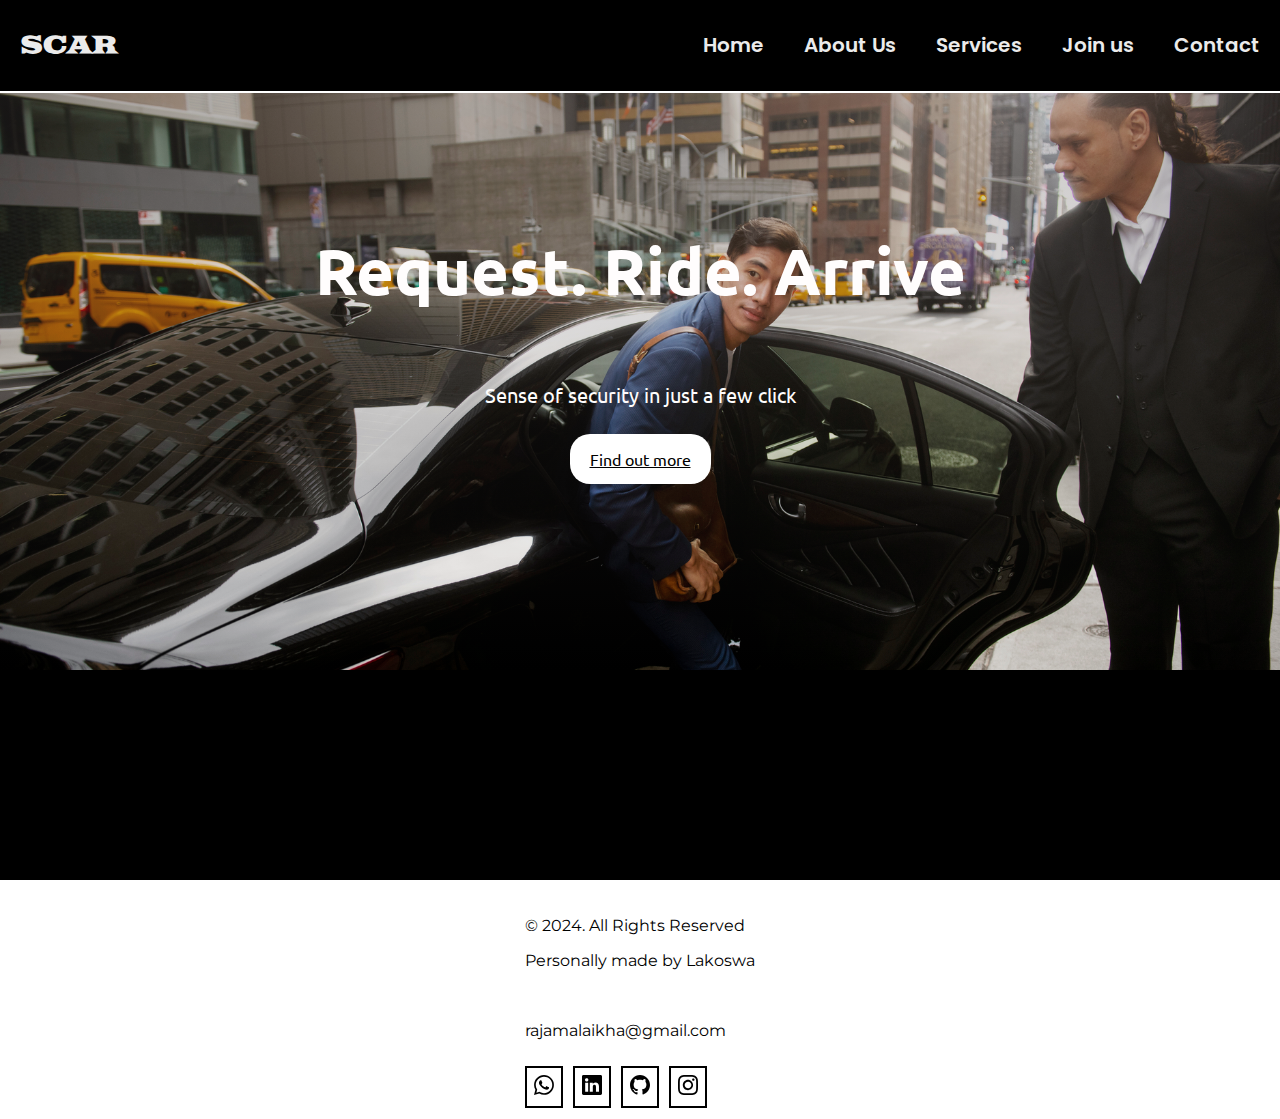
<file: index.html>
<!DOCTYPE html>
<html lang="en">
  <head>
    <meta charset="UTF-8" />
    <meta name="viewport" content="width=device-width, initial-scale=1.0" />
    <title>SCAR | Home</title>
    <link rel="stylesheet" href="style.css" />
    <link rel="stylesheet" href="query.css" />
    <link rel="stylesheet" href="app.js">
    <script>
      function showSidebar() {
        const sidebar = document.querySelector(".sidebar");
        sidebar.style.display = "flex";
      }
      function hideSidebar() {
        const sidebar = document.querySelector(".sidebar");
        sidebar.style.display = "none";
      }
    </script>

  </head>
  <body>
    <header class="sidebar">
      <div class="brand">
        <h2>SCAR</h2>
      </div>
      <nav>
        <!-- <a class="navbtn" href="#"></a> -->
        <svg
          onclick="hideSidebar()"
          xmlns="http://www.w3.org/2000/svg"
          height="48px"
          viewBox="0 -960 960 960"
          width="48px"
          fill="#5f6368"
        >
          <path
            d="m256-200-56-56 224-224-224-224 56-56 224 224 224-224 56 56-224 224 224 224-56 56-224-224-224 224Z"
          />
        </svg>
        <a class="navbtn" href="about-us.html">About US</a>
        <a class="navbtn" href="service.html">Services</a>
        <a class="navbtn" href="driver.html">Join us</a>
        <a class="navbtn" href="contact.html">Contact</a>
      </nav>
    </header>
    <header class="normbar">
      <div class="brand">
        <h2>SCAR</h2>
      </div>
      <nav>
        <a class="navbtn" href="index.html">Home</a>
        <a class="navbtn" href="about-us.html">About Us</a>
        <a class="navbtn" href="service.html">Services</a>
        <a class="navbtn" href="driver.html">Join us</a>
        <a class="navbtn" href="contact.html">Contact</a>
      </nav>
      <svg
        class="list-svg"
        onclick="showSidebar()"
        xmlns="http://www.w3.org/2000/svg"
        height="60px"
        viewBox="0 -960 960 960"
        width="60px"
        fill="#f0f0f0"
      >
        <path
          d="M120-240v-80h720v80H120Zm0-200v-80h720v80H120Zm0-200v-80h720v80H120Z"
        />
      </svg>
    </header>
    <section class="main">
      <h1>Request. Ride. Arrive</h1>
      <h4>Sense of security in just a few click</h4>
      <a href="about-us.html">Find out more</a>
    </section>
    <section>
      <footer id="footer">
        <div class="footbox">
          <div class="copy">
            <p>&copy; 2024. All Rights Reserved</p>
            <p>Personally made by Lakoswa</p>
          </div>
          <a href="#" class="email">rajamalaikha@gmail.com</a>
          <div class="buttonbox">
            <div class="button">
              <!-- Whatsapp -->
              <a href="https://wa.me/6287733168000" target="_blank">
                <svg
                width="16"
                height="16"
                viewBox="0 0 16 16"
                fill="none"
                xmlns="http://www.w3.org/2000/svg"
                >
                <g clip-path="url(#clip0_1513_746)">
                  <path
                  d="M13.601 2.32606C12.8676 1.58555 11.9941 0.998501 11.0314 0.599149C10.0688 0.199797 9.03621 -0.00386082 7.994 5.54251e-05C3.627 5.54251e-05 0.068 3.55806 0.064 7.92606C0.064 9.32506 0.43 10.6861 1.121 11.8911L0 16.0001L4.204 14.8981C5.36649 15.5323 6.66975 15.8641 7.994 15.8631H7.998C12.366 15.8631 15.924 12.3051 15.928 7.93306C15.9289 6.89112 15.7237 5.85929 15.3241 4.897C14.9246 3.9347 14.3396 3.06095 13.601 2.32606ZM7.994 14.5211C6.81318 14.5201 5.65422 14.2024 4.638 13.6011L4.398 13.4571L1.904 14.1111L2.57 11.6781L2.414 11.4271C1.75381 10.3774 1.40465 9.16208 1.407 7.92206C1.407 4.29606 4.364 1.33806 7.998 1.33806C8.86374 1.3365 9.72123 1.50633 10.521 1.83775C11.3208 2.16916 12.0471 2.65562 12.658 3.26906C13.2709 3.8802 13.7568 4.6066 14.0877 5.40638C14.4186 6.20617 14.5879 7.06352 14.586 7.92906C14.582 11.5681 11.625 14.5211 7.994 14.5211ZM11.609 9.58706C11.412 9.48806 10.439 9.00906 10.256 8.94106C10.074 8.87606 9.941 8.84206 9.811 9.04006C9.678 9.23705 9.298 9.68606 9.184 9.81505C9.07 9.94806 8.952 9.96305 8.754 9.86506C8.557 9.76505 7.918 9.55706 7.162 8.88006C6.572 8.35506 6.177 7.70506 6.059 7.50806C5.945 7.31006 6.048 7.20406 6.147 7.10506C6.234 7.01706 6.344 6.87305 6.443 6.75906C6.543 6.64506 6.576 6.56106 6.641 6.42906C6.706 6.29506 6.675 6.18106 6.626 6.08206C6.576 5.98306 6.181 5.00606 6.014 4.61206C5.854 4.22306 5.691 4.27706 5.569 4.27206C5.455 4.26506 5.322 4.26506 5.189 4.26506C5.08857 4.26761 4.98976 4.29087 4.89873 4.33337C4.80771 4.37587 4.72643 4.4367 4.66 4.51206C4.478 4.71006 3.969 5.18906 3.969 6.16606C3.969 7.14305 4.679 8.08206 4.779 8.21506C4.877 8.34806 6.173 10.3471 8.162 11.2071C8.632 11.4121 9.002 11.5331 9.291 11.6251C9.766 11.7771 10.195 11.7541 10.537 11.7051C10.917 11.6471 11.708 11.2251 11.875 10.7621C12.039 10.2981 12.039 9.90206 11.989 9.81906C11.94 9.73506 11.807 9.68606 11.609 9.58706Z"
                  fill="currentColor"
                  />
                </g>
                <defs>
                  <clipPath id="clip0_1513_746">
                    <rect width="16" height="16" fill="currentColor" />
                  </clipPath>
                </defs>
              </svg>
            </a>
          </div>
          <!-- Linkedin -->
          <div class="button">
            <a
            href="https://www.linkedin.com/in/balakoswa-raja-malaikha-59522431a/"
            target="_blank"
            >
            <svg
            width="16"
            height="16"
            viewBox="0 0 16 16"
            fill="none"
            xmlns="http://www.w3.org/2000/svg"
            >
                <g clip-path="url(#clip0_1513_742)">
                  <path
                  d="M0 1.146C0 0.513 0.526 0 1.175 0H14.825C15.474 0 16 0.513 16 1.146V14.854C16 15.487 15.474 16 14.825 16H1.175C0.526 16 0 15.487 0 14.854V1.146ZM4.943 13.394V6.169H2.542V13.394H4.943ZM3.743 5.182C4.58 5.182 5.101 4.628 5.101 3.934C5.086 3.225 4.581 2.686 3.759 2.686C2.937 2.686 2.4 3.226 2.4 3.934C2.4 4.628 2.921 5.182 3.727 5.182H3.743ZM8.651 13.394V9.359C8.651 9.143 8.667 8.927 8.731 8.773C8.904 8.342 9.299 7.895 9.963 7.895C10.832 7.895 11.179 8.557 11.179 9.529V13.394H13.58V9.25C13.58 7.03 12.396 5.998 10.816 5.998C9.542 5.998 8.971 6.698 8.651 7.191V7.216H8.635L8.651 7.191V6.169H6.251C6.281 6.847 6.251 13.394 6.251 13.394H8.651Z"
                  fill="currentColor"
                  />
                </g>
                <defs>
                  <clipPath id="clip0_1513_742">
                    <rect width="16" height="16" fill="currentColor" />
                  </clipPath>
                </defs>
              </svg>
            </a>
          </div>
          <!-- Github -->
          <div class="button">
            <a
            href="https://github.com/Zadarudo?tab=overview&from=2024-07-01&to=2024-07-31"
            target="_blank"
            >
            <svg
            width="16"
            height="16"
            viewBox="0 0 16 16"
            fill="none"
            xmlns="http://www.w3.org/2000/svg"
            >
            <g clip-path="url(#clip0_1513_744)">
                  <path
                  d="M8 0C3.58 0 0 3.58 0 8C0 11.54 2.29 14.53 5.47 15.59C5.87 15.66 6.02 15.42 6.02 15.21C6.02 15.02 6.01 14.39 6.01 13.72C4 14.09 3.48 13.23 3.32 12.78C3.23 12.55 2.84 11.84 2.5 11.65C2.22 11.5 1.82 11.13 2.49 11.12C3.12 11.11 3.57 11.7 3.72 11.94C4.44 13.15 5.59 12.81 6.05 12.6C6.12 12.08 6.33 11.73 6.56 11.53C4.78 11.33 2.92 10.64 2.92 7.58C2.92 6.71 3.23 5.99 3.74 5.43C3.66 5.23 3.38 4.41 3.82 3.31C3.82 3.31 4.49 3.1 6.02 4.13C6.66 3.95 7.34 3.86 8.02 3.86C8.7 3.86 9.38 3.95 10.02 4.13C11.55 3.09 12.22 3.31 12.22 3.31C12.66 4.41 12.38 5.23 12.3 5.43C12.81 5.99 13.12 6.7 13.12 7.58C13.12 10.65 11.25 11.33 9.47 11.53C9.76 11.78 10.01 12.26 10.01 13.01C10.01 14.08 10 14.94 10 15.21C10 15.42 10.15 15.67 10.55 15.59C12.1384 15.0543 13.5187 14.0337 14.4964 12.672C15.4741 11.3104 16 9.67631 16 8C16 3.58 12.42 0 8 0Z"
                  fill="currentColor"
                  />
                </g>
                <defs>
                  <clipPath id="clip0_1513_744">
                    <rect width="16" height="16" fill="currentColor" />
                  </clipPath>
                </defs>
              </svg>
            </a>
          </div>
          <!-- Instagram -->
          <div class="button">
            <a href="#" target="_blank">
              <svg
              width="16"
              height="16"
              viewBox="0 0 16 16"
              fill="none"
              xmlns="http://www.w3.org/2000/svg"
              >
              <g clip-path="url(#clip0_1513_754)">
                  <path
                  d="M8 0C5.829 0 5.556 0.01 4.703 0.048C3.85 0.088 3.269 0.222 2.76 0.42C2.22584 0.620326 1.74214 0.935398 1.343 1.343C0.935398 1.74214 0.620326 2.22584 0.42 2.76C0.222 3.268 0.087 3.85 0.048 4.7C0.01 5.555 0 5.827 0 8.001C0 10.173 0.01 10.445 0.048 11.298C0.088 12.15 0.222 12.731 0.42 13.24C0.625 13.766 0.898 14.212 1.343 14.657C1.787 15.102 2.233 15.376 2.759 15.58C3.269 15.778 3.849 15.913 4.701 15.952C5.555 15.99 5.827 16 8 16C10.173 16 10.444 15.99 11.298 15.952C12.149 15.912 12.732 15.778 13.241 15.58C13.7748 15.3795 14.2581 15.0645 14.657 14.657C15.102 14.212 15.375 13.766 15.58 13.24C15.777 12.731 15.912 12.15 15.952 11.298C15.99 10.445 16 10.173 16 8C16 5.827 15.99 5.555 15.952 4.701C15.912 3.85 15.777 3.268 15.58 2.76C15.3797 2.22584 15.0646 1.74214 14.657 1.343C14.2579 0.935398 13.7742 0.620326 13.24 0.42C12.73 0.222 12.148 0.087 11.297 0.048C10.443 0.01 10.172 0 7.998 0H8ZM7.283 1.442H8.001C10.137 1.442 10.39 1.449 11.233 1.488C12.013 1.523 12.437 1.654 12.719 1.763C13.092 1.908 13.359 2.082 13.639 2.362C13.919 2.642 14.092 2.908 14.237 3.282C14.347 3.563 14.477 3.987 14.512 4.767C14.551 5.61 14.559 5.863 14.559 7.998C14.559 10.133 14.551 10.387 14.512 11.23C14.477 12.01 14.346 12.433 14.237 12.715C14.1078 13.0619 13.9032 13.3758 13.638 13.634C13.358 13.914 13.092 14.087 12.718 14.232C12.438 14.342 12.014 14.472 11.233 14.508C10.39 14.546 10.137 14.555 8.001 14.555C5.865 14.555 5.611 14.546 4.768 14.508C3.988 14.472 3.565 14.342 3.283 14.232C2.93583 14.1033 2.6216 13.899 2.363 13.634C2.09727 13.3756 1.89233 13.0614 1.763 12.714C1.654 12.433 1.523 12.009 1.488 11.229C1.45 10.386 1.442 10.133 1.442 7.996C1.442 5.859 1.45 5.608 1.488 4.765C1.524 3.985 1.654 3.561 1.764 3.279C1.909 2.906 2.083 2.639 2.363 2.359C2.643 2.079 2.909 1.906 3.283 1.761C3.565 1.651 3.988 1.521 4.768 1.485C5.506 1.451 5.792 1.441 7.283 1.44V1.442ZM12.271 2.77C12.1449 2.77 12.0201 2.79483 11.9036 2.84308C11.7872 2.89132 11.6813 2.96203 11.5922 3.05118C11.503 3.14032 11.4323 3.24615 11.3841 3.36262C11.3358 3.4791 11.311 3.60393 11.311 3.73C11.311 3.85607 11.3358 3.9809 11.3841 4.09738C11.4323 4.21385 11.503 4.31968 11.5922 4.40882C11.6813 4.49797 11.7872 4.56868 11.9036 4.61692C12.0201 4.66517 12.1449 4.69 12.271 4.69C12.5256 4.69 12.7698 4.58886 12.9498 4.40882C13.1299 4.22879 13.231 3.98461 13.231 3.73C13.231 3.47539 13.1299 3.23121 12.9498 3.05118C12.7698 2.87114 12.5256 2.77 12.271 2.77ZM8.001 3.892C7.45607 3.8835 6.91489 3.98349 6.40898 4.18614C5.90306 4.3888 5.44251 4.69007 5.05415 5.07242C4.66579 5.45478 4.35736 5.91057 4.14684 6.41326C3.93632 6.91595 3.8279 7.4555 3.8279 8.0005C3.8279 8.5455 3.93632 9.08505 4.14684 9.58774C4.35736 10.0904 4.66579 10.5462 5.05415 10.9286C5.44251 11.3109 5.90306 11.6122 6.40898 11.8149C6.91489 12.0175 7.45607 12.1175 8.001 12.109C9.07954 12.0922 10.1082 11.6519 10.865 10.8833C11.6217 10.1146 12.0459 9.07917 12.0459 8.0005C12.0459 6.92183 11.6217 5.88641 10.865 5.11775C10.1082 4.34909 9.07954 3.90883 8.001 3.892ZM8.001 5.333C8.35124 5.333 8.69804 5.40198 9.02162 5.53601C9.34519 5.67004 9.6392 5.86649 9.88685 6.11415C10.1345 6.3618 10.331 6.65581 10.465 6.97938C10.599 7.30296 10.668 7.64976 10.668 8C10.668 8.35023 10.599 8.69704 10.465 9.02062C10.331 9.34419 10.1345 9.6382 9.88685 9.88585C9.6392 10.1335 9.34519 10.33 9.02162 10.464C8.69804 10.598 8.35124 10.667 8.001 10.667C7.29367 10.667 6.61531 10.386 6.11515 9.88585C5.61499 9.38569 5.334 8.70733 5.334 8C5.334 7.29267 5.61499 6.61431 6.11515 6.11415C6.61531 5.61399 7.29367 5.333 8.001 5.333Z"
                  fill="currentColor"
                  />
                </g>
                <defs>
                  <clipPath id="clip0_1513_754">
                    <rect width="16" height="16" fill="currentColor" />
                  </clipPath>
                </defs>
              </svg>
            </a>
          </div>
        </div>
      </div>
    </footer>
  </section>
  </body>
  </html>
</file>
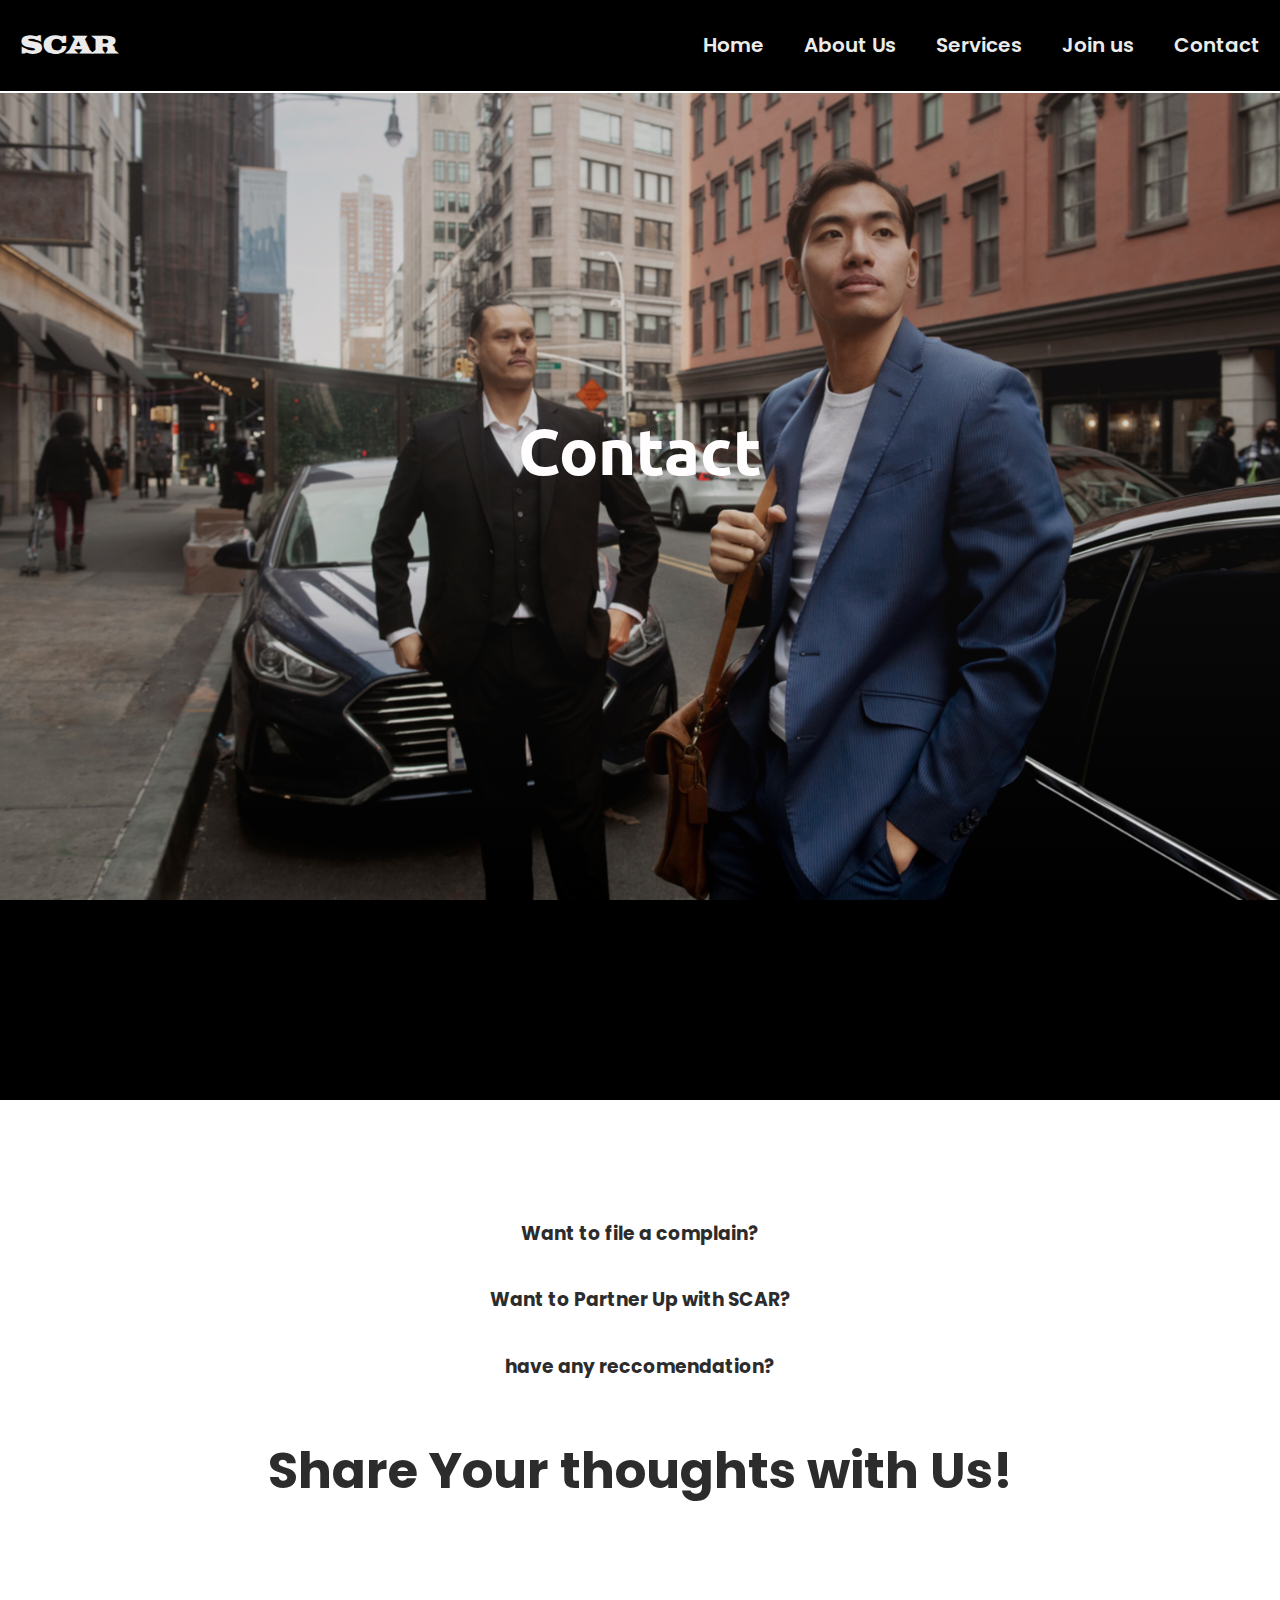
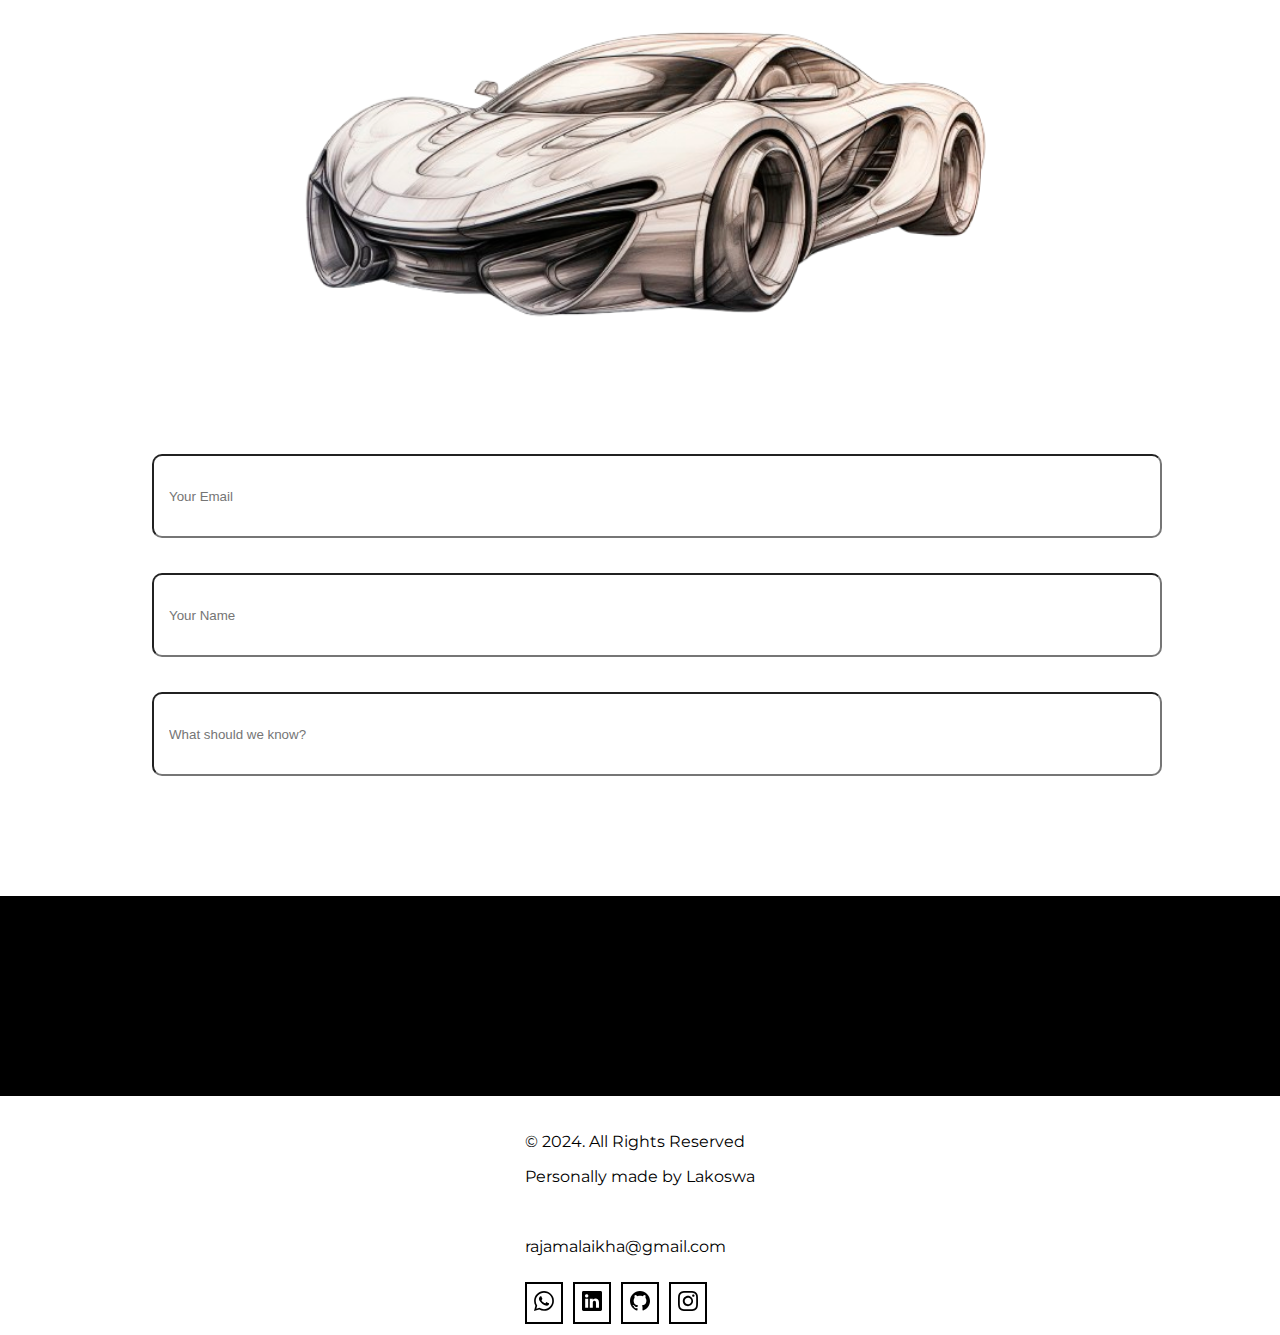
<file: contact.html>
<!DOCTYPE html>
<html lang="en">
<head>
    <meta charset="UTF-8">
    <meta name="viewport" content="width=device-width, initial-scale=1.0">
    <link rel="stylesheet" href="style.css">
    <link rel="stylesheet" href="query.css" />
    <link rel="stylesheet" href="app.js">
    <script>
        function showSidebar() {
          const sidebar = document.querySelector(".sidebar");
          sidebar.style.display = "flex";
        }
        function hideSidebar() {
          const sidebar = document.querySelector(".sidebar");
          sidebar.style.display = "none";
        }
      </script>
    <title>SCAR | Contact</title>
</head>
<body>
    <header class="sidebar">
        <div class="brand">
          <h2>SCAR</h2>
        </div>
        <nav>
          <a class="navbtn" href="index.html">Home</a>
          <a class="navbtn" href="about-us.html">About Us</a>
          <a class="navbtn" href="service.html">Services</a>
          <a class="navbtn" href="driver.html">Join us</a>
          <svg
            onclick="hideSidebar()"
            xmlns="http://www.w3.org/2000/svg"
            height="48px"
            viewBox="0 -960 960 960"
            width="48px"
            fill="#5f6368"
          >
            <path
              d="m256-200-56-56 224-224-224-224 56-56 224 224 224-224 56 56-224 224 224 224-56 56-224-224-224 224Z"
            />
          </svg>
          <!-- <a class="navbtn" href="contact.html">Contact</a> -->
        </nav>
      </header>
      <header class="normbar">
        <div class="brand">
          <h2>SCAR</h2>
        </div>
        <nav>
          <a class="navbtn" href="index.html">Home</a>
          <a class="navbtn" href="about-us.html">About Us</a>
          <a class="navbtn" href="service.html">Services</a>
          <a class="navbtn" href="driver.html">Join us</a>
          <a class="navbtn" href="contact.html">Contact</a>
        </nav>
        <svg
          class="list-svg"
          onclick="showSidebar()"
          xmlns="http://www.w3.org/2000/svg"
          height="60px"
          viewBox="0 -960 960 960"
          width="60px"
          fill="#f0f0f0"
        >
          <path
            d="M120-240v-80h720v80H120Zm0-200v-80h720v80H120Zm0-200v-80h720v80H120Z"
          />
        </svg>
      </header>
      <section class="lobby">
        <h1>Contact</h1>
      </section>
      <section class="contact">
        <h3>Want to file a complain?</h3>
        <h3>Want to Partner Up with SCAR?</h3>
        <h3>have any reccomendation?</h3>
        <h1>Share Your thoughts with Us!</h1>
        <div class="contactimg">
          <img src="Images/view-3d-car-sketch-style-removebg-preview.png">
        </div>
        <!-- <img src="#"> -->
        <div class="inputbox">
            <input type="text" id="email" placeholder="Your Email">
            <input type="text" id="name"  placeholder="Your Name">
            <input type="text" id="thought" placeholder="What should we know?">
            
        </div>
      </section>
      <section>
        <footer id="footer">
          <div class="footbox">
            <div class="copy">
              <p>&copy; 2024. All Rights Reserved</p>
              <p>Personally made by Lakoswa</p>
            </div>
            <a href="#" class="email">rajamalaikha@gmail.com</a>
            <div class="buttonbox">
              <div class="button">
                <!-- Whatsapp -->
                <a href="https://wa.me/6287733168000" target="_blank">
                  <svg
                  width="16"
                  height="16"
                  viewBox="0 0 16 16"
                  fill="none"
                  xmlns="http://www.w3.org/2000/svg"
                  >
                  <g clip-path="url(#clip0_1513_746)">
                    <path
                    d="M13.601 2.32606C12.8676 1.58555 11.9941 0.998501 11.0314 0.599149C10.0688 0.199797 9.03621 -0.00386082 7.994 5.54251e-05C3.627 5.54251e-05 0.068 3.55806 0.064 7.92606C0.064 9.32506 0.43 10.6861 1.121 11.8911L0 16.0001L4.204 14.8981C5.36649 15.5323 6.66975 15.8641 7.994 15.8631H7.998C12.366 15.8631 15.924 12.3051 15.928 7.93306C15.9289 6.89112 15.7237 5.85929 15.3241 4.897C14.9246 3.9347 14.3396 3.06095 13.601 2.32606ZM7.994 14.5211C6.81318 14.5201 5.65422 14.2024 4.638 13.6011L4.398 13.4571L1.904 14.1111L2.57 11.6781L2.414 11.4271C1.75381 10.3774 1.40465 9.16208 1.407 7.92206C1.407 4.29606 4.364 1.33806 7.998 1.33806C8.86374 1.3365 9.72123 1.50633 10.521 1.83775C11.3208 2.16916 12.0471 2.65562 12.658 3.26906C13.2709 3.8802 13.7568 4.6066 14.0877 5.40638C14.4186 6.20617 14.5879 7.06352 14.586 7.92906C14.582 11.5681 11.625 14.5211 7.994 14.5211ZM11.609 9.58706C11.412 9.48806 10.439 9.00906 10.256 8.94106C10.074 8.87606 9.941 8.84206 9.811 9.04006C9.678 9.23705 9.298 9.68606 9.184 9.81505C9.07 9.94806 8.952 9.96305 8.754 9.86506C8.557 9.76505 7.918 9.55706 7.162 8.88006C6.572 8.35506 6.177 7.70506 6.059 7.50806C5.945 7.31006 6.048 7.20406 6.147 7.10506C6.234 7.01706 6.344 6.87305 6.443 6.75906C6.543 6.64506 6.576 6.56106 6.641 6.42906C6.706 6.29506 6.675 6.18106 6.626 6.08206C6.576 5.98306 6.181 5.00606 6.014 4.61206C5.854 4.22306 5.691 4.27706 5.569 4.27206C5.455 4.26506 5.322 4.26506 5.189 4.26506C5.08857 4.26761 4.98976 4.29087 4.89873 4.33337C4.80771 4.37587 4.72643 4.4367 4.66 4.51206C4.478 4.71006 3.969 5.18906 3.969 6.16606C3.969 7.14305 4.679 8.08206 4.779 8.21506C4.877 8.34806 6.173 10.3471 8.162 11.2071C8.632 11.4121 9.002 11.5331 9.291 11.6251C9.766 11.7771 10.195 11.7541 10.537 11.7051C10.917 11.6471 11.708 11.2251 11.875 10.7621C12.039 10.2981 12.039 9.90206 11.989 9.81906C11.94 9.73506 11.807 9.68606 11.609 9.58706Z"
                    fill="currentColor"
                    />
                  </g>
                  <defs>
                    <clipPath id="clip0_1513_746">
                      <rect width="16" height="16" fill="currentColor" />
                    </clipPath>
                  </defs>
                </svg>
              </a>
            </div>
            <!-- Linkedin -->
            <div class="button">
              <a
              href="https://www.linkedin.com/in/balakoswa-raja-malaikha-59522431a/"
              target="_blank"
              >
              <svg
              width="16"
              height="16"
              viewBox="0 0 16 16"
              fill="none"
              xmlns="http://www.w3.org/2000/svg"
              >
                  <g clip-path="url(#clip0_1513_742)">
                    <path
                    d="M0 1.146C0 0.513 0.526 0 1.175 0H14.825C15.474 0 16 0.513 16 1.146V14.854C16 15.487 15.474 16 14.825 16H1.175C0.526 16 0 15.487 0 14.854V1.146ZM4.943 13.394V6.169H2.542V13.394H4.943ZM3.743 5.182C4.58 5.182 5.101 4.628 5.101 3.934C5.086 3.225 4.581 2.686 3.759 2.686C2.937 2.686 2.4 3.226 2.4 3.934C2.4 4.628 2.921 5.182 3.727 5.182H3.743ZM8.651 13.394V9.359C8.651 9.143 8.667 8.927 8.731 8.773C8.904 8.342 9.299 7.895 9.963 7.895C10.832 7.895 11.179 8.557 11.179 9.529V13.394H13.58V9.25C13.58 7.03 12.396 5.998 10.816 5.998C9.542 5.998 8.971 6.698 8.651 7.191V7.216H8.635L8.651 7.191V6.169H6.251C6.281 6.847 6.251 13.394 6.251 13.394H8.651Z"
                    fill="currentColor"
                    />
                  </g>
                  <defs>
                    <clipPath id="clip0_1513_742">
                      <rect width="16" height="16" fill="currentColor" />
                    </clipPath>
                  </defs>
                </svg>
              </a>
            </div>
            <!-- Github -->
            <div class="button">
              <a
              href="https://github.com/Zadarudo?tab=overview&from=2024-07-01&to=2024-07-31"
              target="_blank"
              >
              <svg
              width="16"
              height="16"
              viewBox="0 0 16 16"
              fill="none"
              xmlns="http://www.w3.org/2000/svg"
              >
              <g clip-path="url(#clip0_1513_744)">
                    <path
                    d="M8 0C3.58 0 0 3.58 0 8C0 11.54 2.29 14.53 5.47 15.59C5.87 15.66 6.02 15.42 6.02 15.21C6.02 15.02 6.01 14.39 6.01 13.72C4 14.09 3.48 13.23 3.32 12.78C3.23 12.55 2.84 11.84 2.5 11.65C2.22 11.5 1.82 11.13 2.49 11.12C3.12 11.11 3.57 11.7 3.72 11.94C4.44 13.15 5.59 12.81 6.05 12.6C6.12 12.08 6.33 11.73 6.56 11.53C4.78 11.33 2.92 10.64 2.92 7.58C2.92 6.71 3.23 5.99 3.74 5.43C3.66 5.23 3.38 4.41 3.82 3.31C3.82 3.31 4.49 3.1 6.02 4.13C6.66 3.95 7.34 3.86 8.02 3.86C8.7 3.86 9.38 3.95 10.02 4.13C11.55 3.09 12.22 3.31 12.22 3.31C12.66 4.41 12.38 5.23 12.3 5.43C12.81 5.99 13.12 6.7 13.12 7.58C13.12 10.65 11.25 11.33 9.47 11.53C9.76 11.78 10.01 12.26 10.01 13.01C10.01 14.08 10 14.94 10 15.21C10 15.42 10.15 15.67 10.55 15.59C12.1384 15.0543 13.5187 14.0337 14.4964 12.672C15.4741 11.3104 16 9.67631 16 8C16 3.58 12.42 0 8 0Z"
                    fill="currentColor"
                    />
                  </g>
                  <defs>
                    <clipPath id="clip0_1513_744">
                      <rect width="16" height="16" fill="currentColor" />
                    </clipPath>
                  </defs>
                </svg>
              </a>
            </div>
            <!-- Instagram -->
            <div class="button">
              <a href="#" target="_blank">
                <svg
                width="16"
                height="16"
                viewBox="0 0 16 16"
                fill="none"
                xmlns="http://www.w3.org/2000/svg"
                >
                <g clip-path="url(#clip0_1513_754)">
                    <path
                    d="M8 0C5.829 0 5.556 0.01 4.703 0.048C3.85 0.088 3.269 0.222 2.76 0.42C2.22584 0.620326 1.74214 0.935398 1.343 1.343C0.935398 1.74214 0.620326 2.22584 0.42 2.76C0.222 3.268 0.087 3.85 0.048 4.7C0.01 5.555 0 5.827 0 8.001C0 10.173 0.01 10.445 0.048 11.298C0.088 12.15 0.222 12.731 0.42 13.24C0.625 13.766 0.898 14.212 1.343 14.657C1.787 15.102 2.233 15.376 2.759 15.58C3.269 15.778 3.849 15.913 4.701 15.952C5.555 15.99 5.827 16 8 16C10.173 16 10.444 15.99 11.298 15.952C12.149 15.912 12.732 15.778 13.241 15.58C13.7748 15.3795 14.2581 15.0645 14.657 14.657C15.102 14.212 15.375 13.766 15.58 13.24C15.777 12.731 15.912 12.15 15.952 11.298C15.99 10.445 16 10.173 16 8C16 5.827 15.99 5.555 15.952 4.701C15.912 3.85 15.777 3.268 15.58 2.76C15.3797 2.22584 15.0646 1.74214 14.657 1.343C14.2579 0.935398 13.7742 0.620326 13.24 0.42C12.73 0.222 12.148 0.087 11.297 0.048C10.443 0.01 10.172 0 7.998 0H8ZM7.283 1.442H8.001C10.137 1.442 10.39 1.449 11.233 1.488C12.013 1.523 12.437 1.654 12.719 1.763C13.092 1.908 13.359 2.082 13.639 2.362C13.919 2.642 14.092 2.908 14.237 3.282C14.347 3.563 14.477 3.987 14.512 4.767C14.551 5.61 14.559 5.863 14.559 7.998C14.559 10.133 14.551 10.387 14.512 11.23C14.477 12.01 14.346 12.433 14.237 12.715C14.1078 13.0619 13.9032 13.3758 13.638 13.634C13.358 13.914 13.092 14.087 12.718 14.232C12.438 14.342 12.014 14.472 11.233 14.508C10.39 14.546 10.137 14.555 8.001 14.555C5.865 14.555 5.611 14.546 4.768 14.508C3.988 14.472 3.565 14.342 3.283 14.232C2.93583 14.1033 2.6216 13.899 2.363 13.634C2.09727 13.3756 1.89233 13.0614 1.763 12.714C1.654 12.433 1.523 12.009 1.488 11.229C1.45 10.386 1.442 10.133 1.442 7.996C1.442 5.859 1.45 5.608 1.488 4.765C1.524 3.985 1.654 3.561 1.764 3.279C1.909 2.906 2.083 2.639 2.363 2.359C2.643 2.079 2.909 1.906 3.283 1.761C3.565 1.651 3.988 1.521 4.768 1.485C5.506 1.451 5.792 1.441 7.283 1.44V1.442ZM12.271 2.77C12.1449 2.77 12.0201 2.79483 11.9036 2.84308C11.7872 2.89132 11.6813 2.96203 11.5922 3.05118C11.503 3.14032 11.4323 3.24615 11.3841 3.36262C11.3358 3.4791 11.311 3.60393 11.311 3.73C11.311 3.85607 11.3358 3.9809 11.3841 4.09738C11.4323 4.21385 11.503 4.31968 11.5922 4.40882C11.6813 4.49797 11.7872 4.56868 11.9036 4.61692C12.0201 4.66517 12.1449 4.69 12.271 4.69C12.5256 4.69 12.7698 4.58886 12.9498 4.40882C13.1299 4.22879 13.231 3.98461 13.231 3.73C13.231 3.47539 13.1299 3.23121 12.9498 3.05118C12.7698 2.87114 12.5256 2.77 12.271 2.77ZM8.001 3.892C7.45607 3.8835 6.91489 3.98349 6.40898 4.18614C5.90306 4.3888 5.44251 4.69007 5.05415 5.07242C4.66579 5.45478 4.35736 5.91057 4.14684 6.41326C3.93632 6.91595 3.8279 7.4555 3.8279 8.0005C3.8279 8.5455 3.93632 9.08505 4.14684 9.58774C4.35736 10.0904 4.66579 10.5462 5.05415 10.9286C5.44251 11.3109 5.90306 11.6122 6.40898 11.8149C6.91489 12.0175 7.45607 12.1175 8.001 12.109C9.07954 12.0922 10.1082 11.6519 10.865 10.8833C11.6217 10.1146 12.0459 9.07917 12.0459 8.0005C12.0459 6.92183 11.6217 5.88641 10.865 5.11775C10.1082 4.34909 9.07954 3.90883 8.001 3.892ZM8.001 5.333C8.35124 5.333 8.69804 5.40198 9.02162 5.53601C9.34519 5.67004 9.6392 5.86649 9.88685 6.11415C10.1345 6.3618 10.331 6.65581 10.465 6.97938C10.599 7.30296 10.668 7.64976 10.668 8C10.668 8.35023 10.599 8.69704 10.465 9.02062C10.331 9.34419 10.1345 9.6382 9.88685 9.88585C9.6392 10.1335 9.34519 10.33 9.02162 10.464C8.69804 10.598 8.35124 10.667 8.001 10.667C7.29367 10.667 6.61531 10.386 6.11515 9.88585C5.61499 9.38569 5.334 8.70733 5.334 8C5.334 7.29267 5.61499 6.61431 6.11515 6.11415C6.61531 5.61399 7.29367 5.333 8.001 5.333Z"
                    fill="currentColor"
                    />
                  </g>
                  <defs>
                    <clipPath id="clip0_1513_754">
                      <rect width="16" height="16" fill="currentColor" />
                    </clipPath>
                  </defs>
                </svg>
              </a>
            </div>
          </div>
        </div>
      </footer>
    </section>
</body>
</html>
</file>
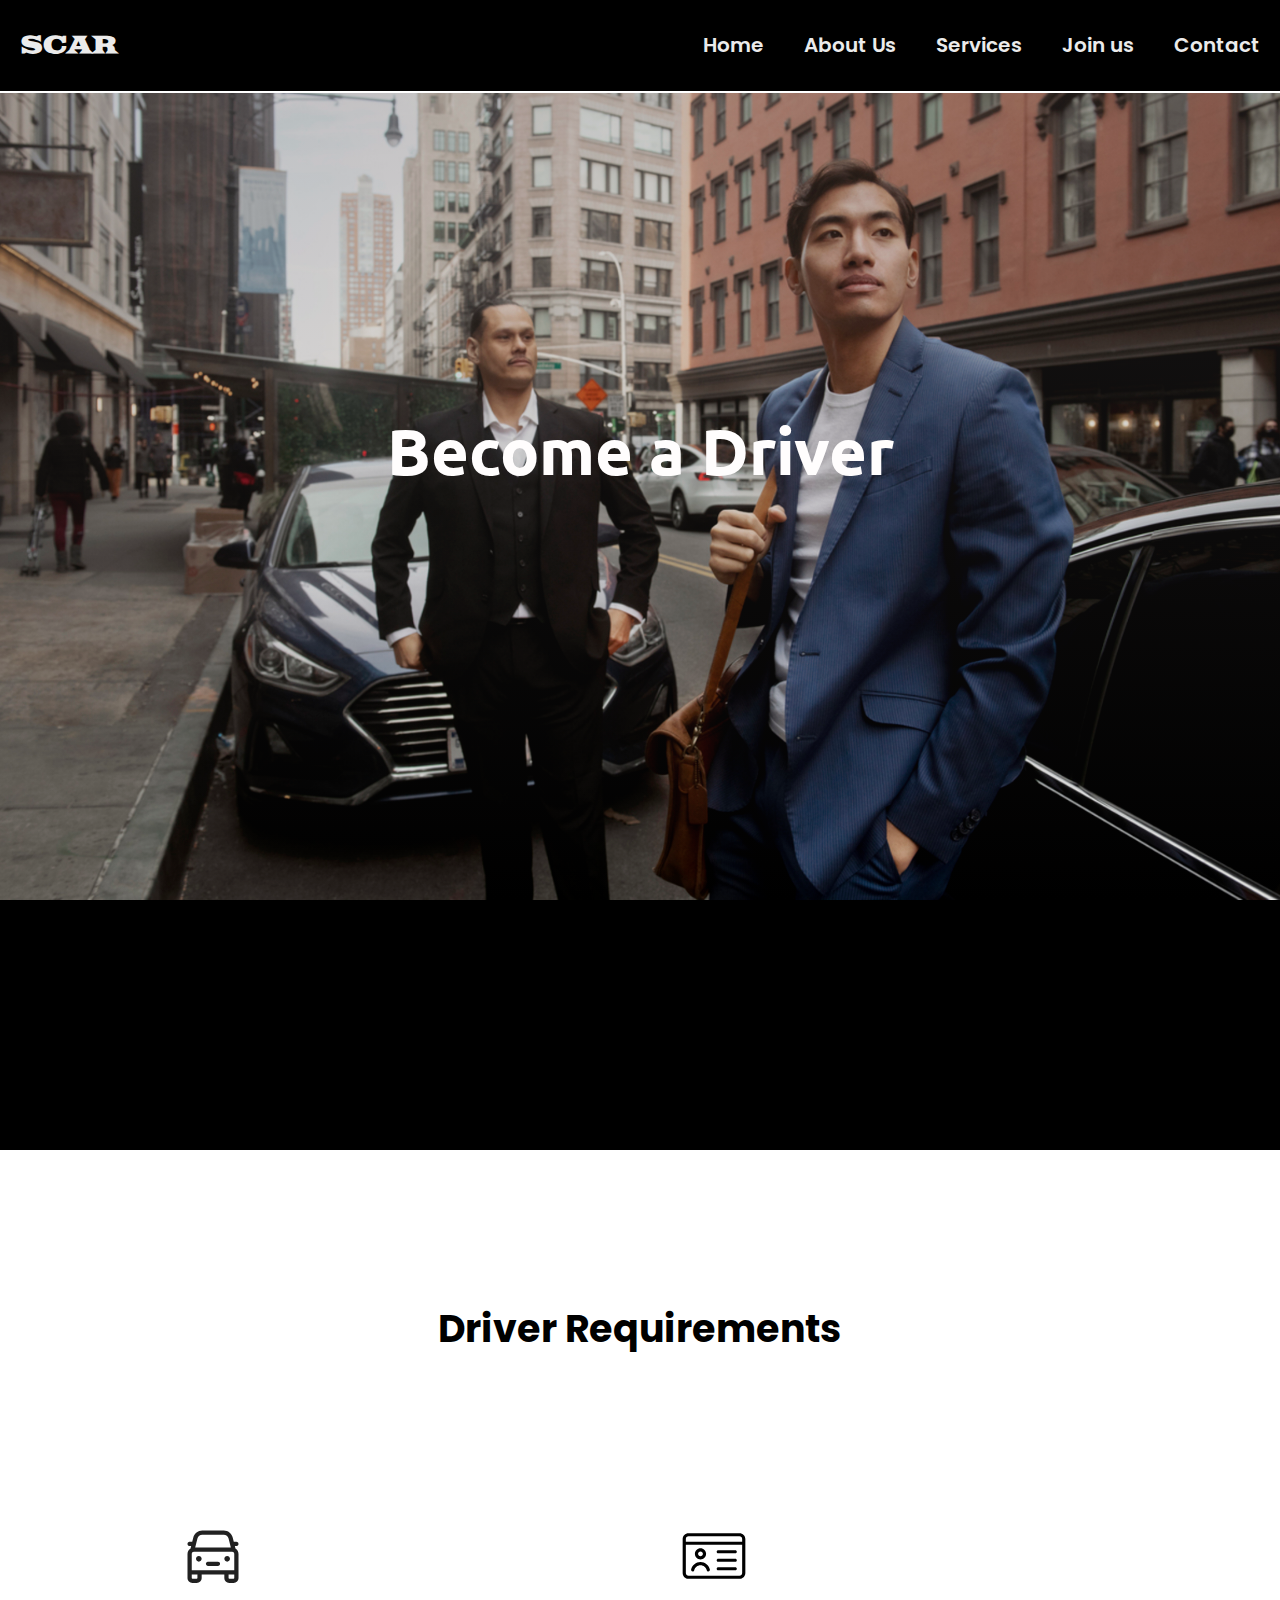
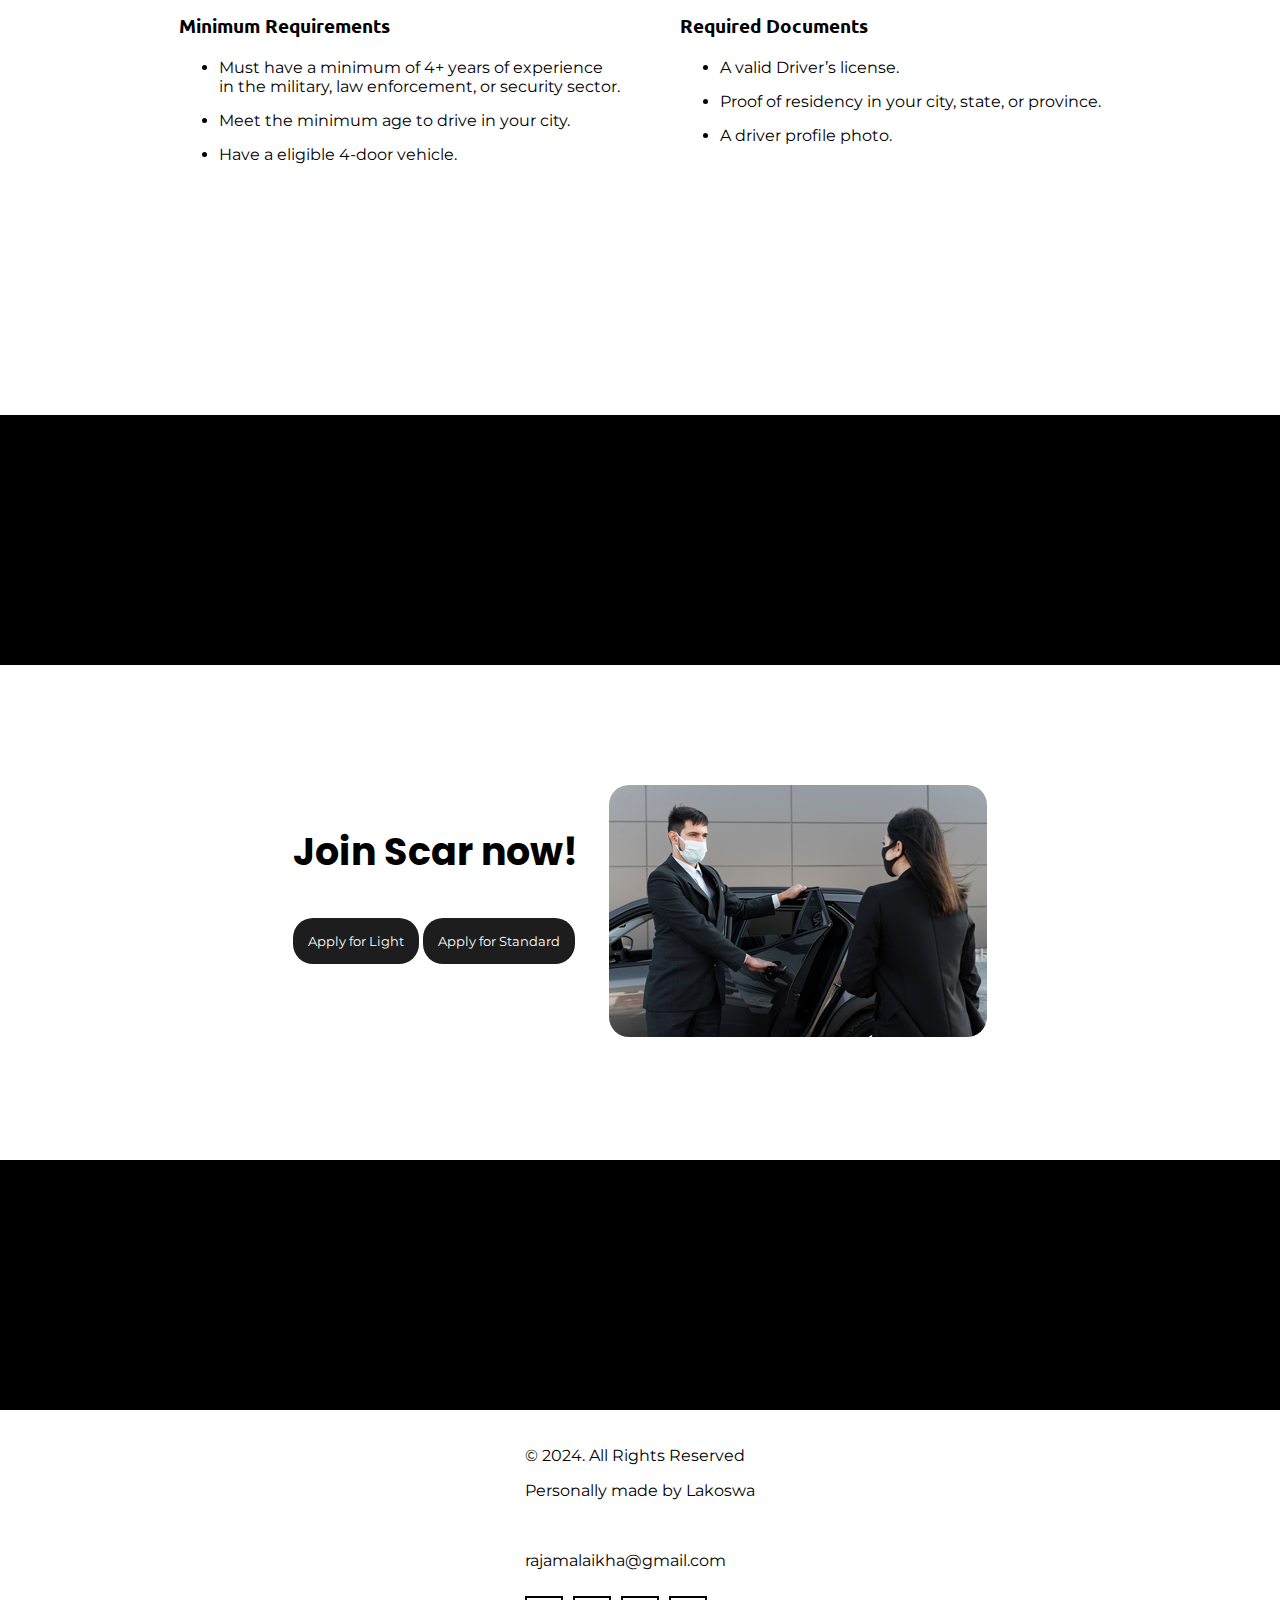
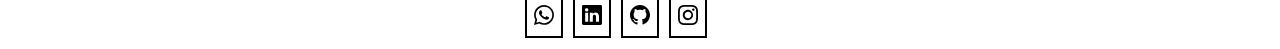
<file: driver.html>
<!DOCTYPE html>
<html lang="en">
  <head>
    <meta charset="UTF-8" />
    <meta name="viewport" content="width=device-width, initial-scale=1.0" />
    <link rel="stylesheet" href="style.css" />
    <link rel="stylesheet" href="query.css" />
    <link rel="stylesheet" href="app.js">
    <script>
        function showSidebar() {
          const sidebar = document.querySelector(".sidebar");
          sidebar.style.display = "flex";
        }
        function hideSidebar() {
          const sidebar = document.querySelector(".sidebar");
          sidebar.style.display = "none";
        }
      </script>
    <title>SCAR | Become a Driver</title>
  </head>
  <body>
    <header class="sidebar">
        <div class="brand">
          <h2>SCAR</h2>
        </div>
        <nav>
          <a class="navbtn" href="index.html">Home</a>
          <a class="navbtn" href="about-us.html">About Us</a>
          <a class="navbtn" href="service.html">Services</a>
          <svg
            onclick="hideSidebar()"
            xmlns="http://www.w3.org/2000/svg"
            height="48px"
            viewBox="0 -960 960 960"
            width="48px"
            fill="#5f6368"
          >
            <path
              d="m256-200-56-56 224-224-224-224 56-56 224 224 224-224 56 56-224 224 224 224-56 56-224-224-224 224Z"
            />
          </svg>
          <!-- <a class="navbtn" href="driver.html">Join us</a> -->
          <a class="navbtn" href="contact.html">Contact</a>
        </nav>
      </header>
      <header class="normbar">
        <div class="brand">
          <h2>SCAR</h2>
        </div>
        <nav>
          <a class="navbtn" href="index.html">Home</a>
          <a class="navbtn" href="about-us.html">About Us</a>
          <a class="navbtn" href="service.html">Services</a>
          <a class="navbtn" href="driver.html">Join us</a>
          <a class="navbtn" href="contact.html">Contact</a>
        </nav>
        <svg
          class="list-svg"
          onclick="showSidebar()"
          xmlns="http://www.w3.org/2000/svg"
          height="60px"
          viewBox="0 -960 960 960"
          width="60px"
          fill="#f0f0f0"
        >
          <path
            d="M120-240v-80h720v80H120Zm0-200v-80h720v80H120Zm0-200v-80h720v80H120Z"
          />
        </svg>
      </header>
    <section class="lobby">
      <h1>Become a Driver</h1>
    </section>
    <section class="sign">
      <h1>Driver Requirements</h1>
      <div class="requgroup">
        <div class="requbox">
          <?xml version="1.0" encoding="utf-8"?><!-- Uploaded to: SVG Repo, www.svgrepo.com, Generator: SVG Repo Mixer Tools -->
          <svg
            width="68px"
            height="68px"
            viewBox="0 0 24 24"
            fill="none"
            xmlns="http://www.w3.org/2000/svg"
          >
            <path
              d="M15.7993 3C17.2899 3 18.5894 4.01393 18.9518 5.45974L19.337 7H20.25C20.6297 7 20.9435 7.28215 20.9932 7.64823L21 7.75C21 8.1297 20.7178 8.44349 20.3518 8.49315L20.25 8.5H19.714L19.922 9.3265C20.5708 9.72128 21.0041 10.435 21.0041 11.25V19.7468C21.0041 20.7133 20.2206 21.4968 19.2541 21.4968H17.75C16.7835 21.4968 16 20.7133 16 19.7468L15.999 18.5H8.004L8.00408 19.7468C8.00408 20.7133 7.22058 21.4968 6.25408 21.4968H4.75C3.7835 21.4968 3 20.7133 3 19.7468V11.25C3 10.4352 3.43316 9.72148 4.08177 9.32666L4.289 8.5H3.75C3.3703 8.5 3.05651 8.21785 3.00685 7.85177L3 7.75C3 7.3703 3.28215 7.05651 3.64823 7.00685L3.75 7H4.663L5.04898 5.46176C5.41068 4.01497 6.71062 3 8.20194 3H15.7993ZM6.504 18.5H4.499L4.5 19.7468C4.5 19.8848 4.61193 19.9968 4.75 19.9968H6.25408C6.39215 19.9968 6.50408 19.8848 6.50408 19.7468L6.504 18.5ZM19.504 18.5H17.499L17.5 19.7468C17.5 19.8848 17.6119 19.9968 17.75 19.9968H19.2541C19.3922 19.9968 19.5041 19.8848 19.5041 19.7468L19.504 18.5ZM18.7541 10.5H5.25C4.83579 10.5 4.5 10.8358 4.5 11.25V17H19.5041V11.25C19.5041 10.8358 19.1683 10.5 18.7541 10.5ZM10.249 14H13.7507C14.165 14 14.5007 14.3358 14.5007 14.75C14.5007 15.1297 14.2186 15.4435 13.8525 15.4932L13.7507 15.5H10.249C9.83478 15.5 9.49899 15.1642 9.49899 14.75C9.49899 14.3703 9.78115 14.0565 10.1472 14.0068L10.249 14H13.7507H10.249ZM17 12C17.5522 12 17.9999 12.4477 17.9999 13C17.9999 13.5522 17.5522 13.9999 17 13.9999C16.4477 13.9999 16 13.5522 16 13C16 12.4477 16.4477 12 17 12ZM6.99997 12C7.55225 12 7.99995 12.4477 7.99995 13C7.99995 13.5522 7.55225 13.9999 6.99997 13.9999C6.4477 13.9999 6 13.5522 6 13C6 12.4477 6.4477 12 6.99997 12ZM15.7993 4.5H8.20194C7.39892 4.5 6.69895 5.04652 6.50419 5.82556L5.71058 9H18.2929L17.4968 5.82448C17.3017 5.04596 16.6019 4.5 15.7993 4.5Z"
              fill="#212121"
            />
          </svg>
          <h3>Minimum Requirements</h3>
          <ul>
            <li>
              Must have a minimum of 4+ years of experience<br> in the military, law
              enforcement, or security sector.
            </li>
            <li>Meet the minimum age to drive in your city.</li>
            <li>Have a eligible 4-door vehicle.</li>
          </ul>
        </div>
        <div class="requbox">
          <?xml version="1.0" encoding="utf-8"?>
          <!-- Uploaded to: SVG Repo, www.svgrepo.com, Generator: SVG Repo Mixer Tools -->
          <svg
            fill="#000000"
            width="68px"
            height="68px"
            viewBox="0 0 32 32"
            version="1.1"
            xmlns="http://www.w3.org/2000/svg"
          >
            <title>id-card</title>
            <path
              d="M28 5.25h-24c-1.518 0.002-2.748 1.232-2.75 2.75v16c0.002 1.518 1.232 2.748 2.75 2.75h24c1.518-0.002 2.748-1.232 2.75-2.75v-16c-0.002-1.518-1.232-2.748-2.75-2.75h-0zM4 6.75h24c0.69 0.001 1.249 0.56 1.25 1.25v1.25h-26.5v-1.25c0.001-0.69 0.56-1.249 1.25-1.25h0zM28 25.25h-24c-0.69-0.001-1.249-0.56-1.25-1.25v-13.25h26.5v13.25c-0.001 0.69-0.56 1.249-1.25 1.25h-0zM9.645 17.628c1.455 0 2.635-1.18 2.635-2.635s-1.18-2.635-2.635-2.635c-1.455 0-2.635 1.18-2.635 2.635v0c0.001 1.455 1.18 2.633 2.635 2.635h0zM9.645 13.858c0.627 0 1.135 0.508 1.135 1.135s-0.508 1.135-1.135 1.135c-0.627 0-1.135-0.508-1.135-1.135 0 0 0 0 0 0v0c0.001-0.627 0.508-1.134 1.135-1.135h0zM9.645 18.811c-2.15 0.009-3.947 1.51-4.41 3.52l-0.006 0.031c-0.011 0.048-0.017 0.103-0.017 0.16 0 0.414 0.336 0.75 0.75 0.75 0.357 0 0.656-0.25 0.731-0.585l0.001-0.005c0.309-1.366 1.512-2.371 2.951-2.371s2.642 1.005 2.947 2.351l0.004 0.020c0.077 0.338 0.375 0.587 0.732 0.587 0.414 0 0.75-0.336 0.75-0.75 0-0.056-0.006-0.11-0.018-0.163l0.001 0.005c-0.469-2.041-2.265-3.541-4.414-3.551h-0.001zM26 13.25h-8c-0.414 0-0.75 0.336-0.75 0.75s0.336 0.75 0.75 0.75v0h8c0.414 0 0.75-0.336 0.75-0.75s-0.336-0.75-0.75-0.75v0zM26 17.25h-8c-0.414 0-0.75 0.336-0.75 0.75s0.336 0.75 0.75 0.75v0h8c0.414 0 0.75-0.336 0.75-0.75s-0.336-0.75-0.75-0.75v0zM26 21.25h-8c-0.414 0-0.75 0.336-0.75 0.75s0.336 0.75 0.75 0.75v0h8c0.414 0 0.75-0.336 0.75-0.75s-0.336-0.75-0.75-0.75v0z"
            ></path>
          </svg>
          <h3>Required Documents</h3>
          <ul>
            <li>
                A valid Driver’s license.
            </li>
            <li>Proof of residency in your city, state, or province.</li>
            <li>A driver profile photo.</li>
          </ul>
        </div>
      </div>
    </section>
    <section class="apply">
        <div class="applybox">
            <div class="applydesc">
                <h3>Join Scar now!</h3>
                <button>Apply for Light</button>
                <button>Apply for Standard</button>
            </div>
            <div class="applyimg">
                <img src="Images/Driver.jpg">
            </div>
        </div>
    </section>
    <section>
        <footer id="footer">
          <div class="footbox">
            <div class="copy">
              <p>&copy; 2024. All Rights Reserved</p>
              <p>Personally made by Lakoswa</p>
            </div>
            <a href="#" class="email">rajamalaikha@gmail.com</a>
            <div class="buttonbox">
              <div class="button">
                <!-- Whatsapp -->
                <a href="https://wa.me/6287733168000" target="_blank">
                  <svg
                    width="16"
                    height="16"
                    viewBox="0 0 16 16"
                    fill="none"
                    xmlns="http://www.w3.org/2000/svg"
                  >
                    <g clip-path="url(#clip0_1513_746)">
                      <path
                        d="M13.601 2.32606C12.8676 1.58555 11.9941 0.998501 11.0314 0.599149C10.0688 0.199797 9.03621 -0.00386082 7.994 5.54251e-05C3.627 5.54251e-05 0.068 3.55806 0.064 7.92606C0.064 9.32506 0.43 10.6861 1.121 11.8911L0 16.0001L4.204 14.8981C5.36649 15.5323 6.66975 15.8641 7.994 15.8631H7.998C12.366 15.8631 15.924 12.3051 15.928 7.93306C15.9289 6.89112 15.7237 5.85929 15.3241 4.897C14.9246 3.9347 14.3396 3.06095 13.601 2.32606ZM7.994 14.5211C6.81318 14.5201 5.65422 14.2024 4.638 13.6011L4.398 13.4571L1.904 14.1111L2.57 11.6781L2.414 11.4271C1.75381 10.3774 1.40465 9.16208 1.407 7.92206C1.407 4.29606 4.364 1.33806 7.998 1.33806C8.86374 1.3365 9.72123 1.50633 10.521 1.83775C11.3208 2.16916 12.0471 2.65562 12.658 3.26906C13.2709 3.8802 13.7568 4.6066 14.0877 5.40638C14.4186 6.20617 14.5879 7.06352 14.586 7.92906C14.582 11.5681 11.625 14.5211 7.994 14.5211ZM11.609 9.58706C11.412 9.48806 10.439 9.00906 10.256 8.94106C10.074 8.87606 9.941 8.84206 9.811 9.04006C9.678 9.23705 9.298 9.68606 9.184 9.81505C9.07 9.94806 8.952 9.96305 8.754 9.86506C8.557 9.76505 7.918 9.55706 7.162 8.88006C6.572 8.35506 6.177 7.70506 6.059 7.50806C5.945 7.31006 6.048 7.20406 6.147 7.10506C6.234 7.01706 6.344 6.87305 6.443 6.75906C6.543 6.64506 6.576 6.56106 6.641 6.42906C6.706 6.29506 6.675 6.18106 6.626 6.08206C6.576 5.98306 6.181 5.00606 6.014 4.61206C5.854 4.22306 5.691 4.27706 5.569 4.27206C5.455 4.26506 5.322 4.26506 5.189 4.26506C5.08857 4.26761 4.98976 4.29087 4.89873 4.33337C4.80771 4.37587 4.72643 4.4367 4.66 4.51206C4.478 4.71006 3.969 5.18906 3.969 6.16606C3.969 7.14305 4.679 8.08206 4.779 8.21506C4.877 8.34806 6.173 10.3471 8.162 11.2071C8.632 11.4121 9.002 11.5331 9.291 11.6251C9.766 11.7771 10.195 11.7541 10.537 11.7051C10.917 11.6471 11.708 11.2251 11.875 10.7621C12.039 10.2981 12.039 9.90206 11.989 9.81906C11.94 9.73506 11.807 9.68606 11.609 9.58706Z"
                        fill="currentColor"
                      />
                    </g>
                    <defs>
                      <clipPath id="clip0_1513_746">
                        <rect width="16" height="16" fill="currentColor" />
                      </clipPath>
                    </defs>
                  </svg>
                </a>
              </div>
              <!-- Linkedin -->
              <div class="button">
                <a
                  href="https://www.linkedin.com/in/balakoswa-raja-malaikha-59522431a/"
                  target="_blank"
                >
                  <svg
                    width="16"
                    height="16"
                    viewBox="0 0 16 16"
                    fill="none"
                    xmlns="http://www.w3.org/2000/svg"
                  >
                    <g clip-path="url(#clip0_1513_742)">
                      <path
                        d="M0 1.146C0 0.513 0.526 0 1.175 0H14.825C15.474 0 16 0.513 16 1.146V14.854C16 15.487 15.474 16 14.825 16H1.175C0.526 16 0 15.487 0 14.854V1.146ZM4.943 13.394V6.169H2.542V13.394H4.943ZM3.743 5.182C4.58 5.182 5.101 4.628 5.101 3.934C5.086 3.225 4.581 2.686 3.759 2.686C2.937 2.686 2.4 3.226 2.4 3.934C2.4 4.628 2.921 5.182 3.727 5.182H3.743ZM8.651 13.394V9.359C8.651 9.143 8.667 8.927 8.731 8.773C8.904 8.342 9.299 7.895 9.963 7.895C10.832 7.895 11.179 8.557 11.179 9.529V13.394H13.58V9.25C13.58 7.03 12.396 5.998 10.816 5.998C9.542 5.998 8.971 6.698 8.651 7.191V7.216H8.635L8.651 7.191V6.169H6.251C6.281 6.847 6.251 13.394 6.251 13.394H8.651Z"
                        fill="currentColor"
                      />
                    </g>
                    <defs>
                      <clipPath id="clip0_1513_742">
                        <rect width="16" height="16" fill="currentColor" />
                      </clipPath>
                    </defs>
                  </svg>
                </a>
              </div>
              <!-- Github -->
              <div class="button">
                <a
                  href="https://github.com/Zadarudo?tab=overview&from=2024-07-01&to=2024-07-31"
                  target="_blank"
                >
                  <svg
                    width="16"
                    height="16"
                    viewBox="0 0 16 16"
                    fill="none"
                    xmlns="http://www.w3.org/2000/svg"
                  >
                    <g clip-path="url(#clip0_1513_744)">
                      <path
                        d="M8 0C3.58 0 0 3.58 0 8C0 11.54 2.29 14.53 5.47 15.59C5.87 15.66 6.02 15.42 6.02 15.21C6.02 15.02 6.01 14.39 6.01 13.72C4 14.09 3.48 13.23 3.32 12.78C3.23 12.55 2.84 11.84 2.5 11.65C2.22 11.5 1.82 11.13 2.49 11.12C3.12 11.11 3.57 11.7 3.72 11.94C4.44 13.15 5.59 12.81 6.05 12.6C6.12 12.08 6.33 11.73 6.56 11.53C4.78 11.33 2.92 10.64 2.92 7.58C2.92 6.71 3.23 5.99 3.74 5.43C3.66 5.23 3.38 4.41 3.82 3.31C3.82 3.31 4.49 3.1 6.02 4.13C6.66 3.95 7.34 3.86 8.02 3.86C8.7 3.86 9.38 3.95 10.02 4.13C11.55 3.09 12.22 3.31 12.22 3.31C12.66 4.41 12.38 5.23 12.3 5.43C12.81 5.99 13.12 6.7 13.12 7.58C13.12 10.65 11.25 11.33 9.47 11.53C9.76 11.78 10.01 12.26 10.01 13.01C10.01 14.08 10 14.94 10 15.21C10 15.42 10.15 15.67 10.55 15.59C12.1384 15.0543 13.5187 14.0337 14.4964 12.672C15.4741 11.3104 16 9.67631 16 8C16 3.58 12.42 0 8 0Z"
                        fill="currentColor"
                      />
                    </g>
                    <defs>
                      <clipPath id="clip0_1513_744">
                        <rect width="16" height="16" fill="currentColor" />
                      </clipPath>
                    </defs>
                  </svg>
                </a>
              </div>
              <!-- Instagram -->
              <div class="button">
                <a href="#" target="_blank">
                  <svg
                    width="16"
                    height="16"
                    viewBox="0 0 16 16"
                    fill="none"
                    xmlns="http://www.w3.org/2000/svg"
                  >
                    <g clip-path="url(#clip0_1513_754)">
                      <path
                        d="M8 0C5.829 0 5.556 0.01 4.703 0.048C3.85 0.088 3.269 0.222 2.76 0.42C2.22584 0.620326 1.74214 0.935398 1.343 1.343C0.935398 1.74214 0.620326 2.22584 0.42 2.76C0.222 3.268 0.087 3.85 0.048 4.7C0.01 5.555 0 5.827 0 8.001C0 10.173 0.01 10.445 0.048 11.298C0.088 12.15 0.222 12.731 0.42 13.24C0.625 13.766 0.898 14.212 1.343 14.657C1.787 15.102 2.233 15.376 2.759 15.58C3.269 15.778 3.849 15.913 4.701 15.952C5.555 15.99 5.827 16 8 16C10.173 16 10.444 15.99 11.298 15.952C12.149 15.912 12.732 15.778 13.241 15.58C13.7748 15.3795 14.2581 15.0645 14.657 14.657C15.102 14.212 15.375 13.766 15.58 13.24C15.777 12.731 15.912 12.15 15.952 11.298C15.99 10.445 16 10.173 16 8C16 5.827 15.99 5.555 15.952 4.701C15.912 3.85 15.777 3.268 15.58 2.76C15.3797 2.22584 15.0646 1.74214 14.657 1.343C14.2579 0.935398 13.7742 0.620326 13.24 0.42C12.73 0.222 12.148 0.087 11.297 0.048C10.443 0.01 10.172 0 7.998 0H8ZM7.283 1.442H8.001C10.137 1.442 10.39 1.449 11.233 1.488C12.013 1.523 12.437 1.654 12.719 1.763C13.092 1.908 13.359 2.082 13.639 2.362C13.919 2.642 14.092 2.908 14.237 3.282C14.347 3.563 14.477 3.987 14.512 4.767C14.551 5.61 14.559 5.863 14.559 7.998C14.559 10.133 14.551 10.387 14.512 11.23C14.477 12.01 14.346 12.433 14.237 12.715C14.1078 13.0619 13.9032 13.3758 13.638 13.634C13.358 13.914 13.092 14.087 12.718 14.232C12.438 14.342 12.014 14.472 11.233 14.508C10.39 14.546 10.137 14.555 8.001 14.555C5.865 14.555 5.611 14.546 4.768 14.508C3.988 14.472 3.565 14.342 3.283 14.232C2.93583 14.1033 2.6216 13.899 2.363 13.634C2.09727 13.3756 1.89233 13.0614 1.763 12.714C1.654 12.433 1.523 12.009 1.488 11.229C1.45 10.386 1.442 10.133 1.442 7.996C1.442 5.859 1.45 5.608 1.488 4.765C1.524 3.985 1.654 3.561 1.764 3.279C1.909 2.906 2.083 2.639 2.363 2.359C2.643 2.079 2.909 1.906 3.283 1.761C3.565 1.651 3.988 1.521 4.768 1.485C5.506 1.451 5.792 1.441 7.283 1.44V1.442ZM12.271 2.77C12.1449 2.77 12.0201 2.79483 11.9036 2.84308C11.7872 2.89132 11.6813 2.96203 11.5922 3.05118C11.503 3.14032 11.4323 3.24615 11.3841 3.36262C11.3358 3.4791 11.311 3.60393 11.311 3.73C11.311 3.85607 11.3358 3.9809 11.3841 4.09738C11.4323 4.21385 11.503 4.31968 11.5922 4.40882C11.6813 4.49797 11.7872 4.56868 11.9036 4.61692C12.0201 4.66517 12.1449 4.69 12.271 4.69C12.5256 4.69 12.7698 4.58886 12.9498 4.40882C13.1299 4.22879 13.231 3.98461 13.231 3.73C13.231 3.47539 13.1299 3.23121 12.9498 3.05118C12.7698 2.87114 12.5256 2.77 12.271 2.77ZM8.001 3.892C7.45607 3.8835 6.91489 3.98349 6.40898 4.18614C5.90306 4.3888 5.44251 4.69007 5.05415 5.07242C4.66579 5.45478 4.35736 5.91057 4.14684 6.41326C3.93632 6.91595 3.8279 7.4555 3.8279 8.0005C3.8279 8.5455 3.93632 9.08505 4.14684 9.58774C4.35736 10.0904 4.66579 10.5462 5.05415 10.9286C5.44251 11.3109 5.90306 11.6122 6.40898 11.8149C6.91489 12.0175 7.45607 12.1175 8.001 12.109C9.07954 12.0922 10.1082 11.6519 10.865 10.8833C11.6217 10.1146 12.0459 9.07917 12.0459 8.0005C12.0459 6.92183 11.6217 5.88641 10.865 5.11775C10.1082 4.34909 9.07954 3.90883 8.001 3.892ZM8.001 5.333C8.35124 5.333 8.69804 5.40198 9.02162 5.53601C9.34519 5.67004 9.6392 5.86649 9.88685 6.11415C10.1345 6.3618 10.331 6.65581 10.465 6.97938C10.599 7.30296 10.668 7.64976 10.668 8C10.668 8.35023 10.599 8.69704 10.465 9.02062C10.331 9.34419 10.1345 9.6382 9.88685 9.88585C9.6392 10.1335 9.34519 10.33 9.02162 10.464C8.69804 10.598 8.35124 10.667 8.001 10.667C7.29367 10.667 6.61531 10.386 6.11515 9.88585C5.61499 9.38569 5.334 8.70733 5.334 8C5.334 7.29267 5.61499 6.61431 6.11515 6.11415C6.61531 5.61399 7.29367 5.333 8.001 5.333Z"
                        fill="currentColor"
                      />
                    </g>
                    <defs>
                      <clipPath id="clip0_1513_754">
                        <rect width="16" height="16" fill="currentColor" />
                      </clipPath>
                    </defs>
                  </svg>
                </a>
              </div>
            </div>
          </div>
        </footer>
      </section>
  </body>
</html>
</file>
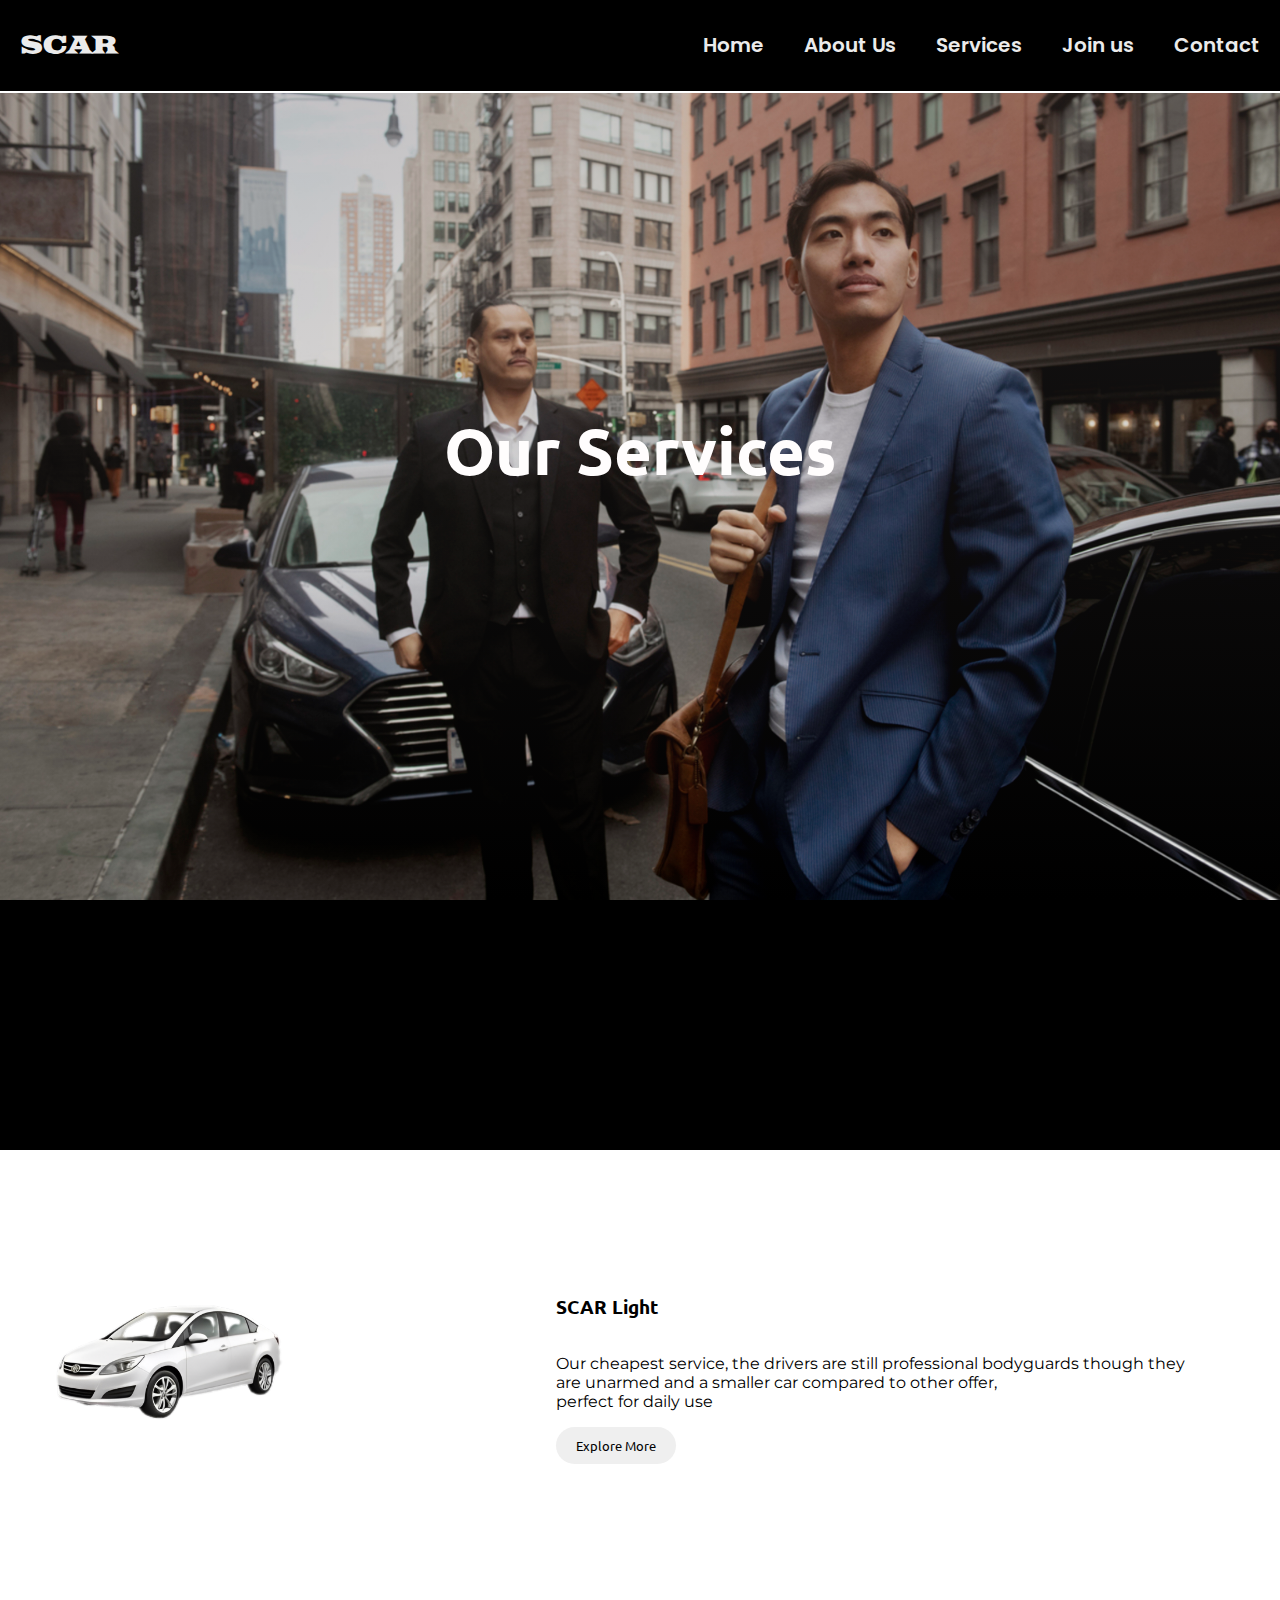
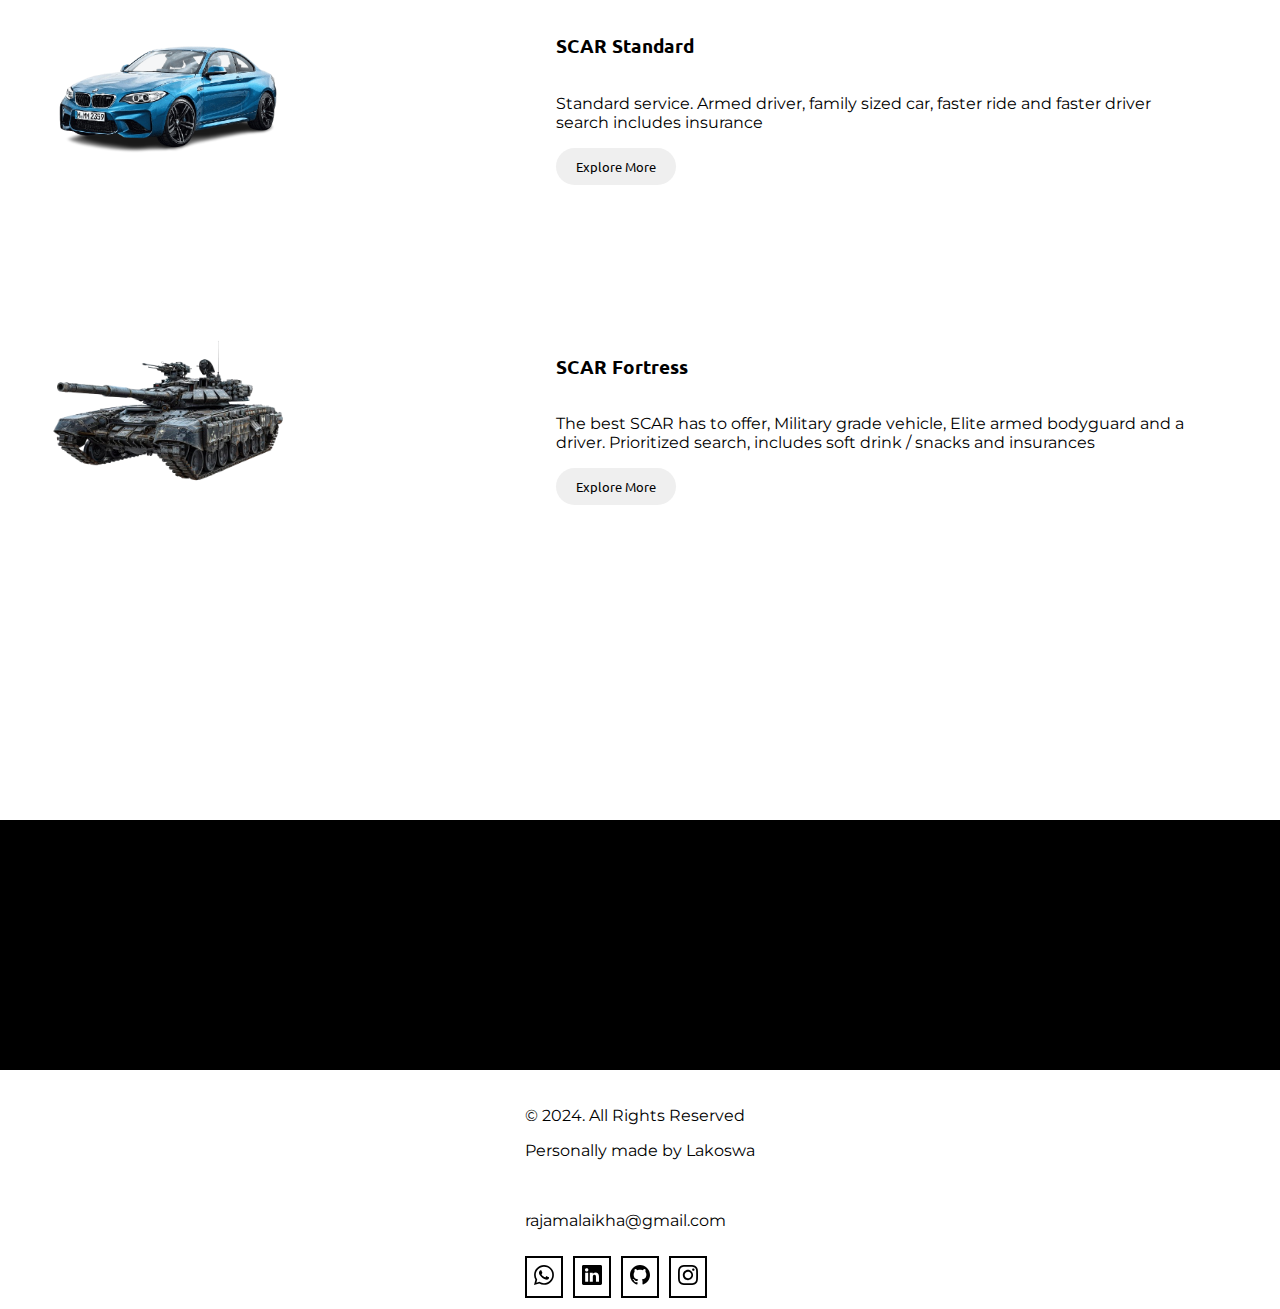
<file: service.html>
<!DOCTYPE html>
<html lang="en">
  <head>
    <meta charset="UTF-8" />
    <meta name="viewport" content="width=device-width, initial-scale=1.0" />
    <link rel="stylesheet" href="style.css" />
    <link rel="stylesheet" href="query.css" />
    <link rel="stylesheet" href="app.js">
    <script>
        function showSidebar() {
          const sidebar = document.querySelector(".sidebar");
          sidebar.style.display = "flex";
        }
        function hideSidebar() {
          const sidebar = document.querySelector(".sidebar");
          sidebar.style.display = "none";
        }
      </script>
    <title>SCAR | Services</title>
  </head>
  <body>
    <header class="sidebar">
        <div class="brand">
          <h2>SCAR</h2>
        </div>
        <nav>
          <a class="navbtn" href="index.html">Home</a>
          <a class="navbtn" href="about-us.html">About Us</a>
          <svg
            onclick="hideSidebar()"
            xmlns="http://www.w3.org/2000/svg"
            height="48px"
            viewBox="0 -960 960 960"
            width="48px"
            fill="#5f6368"
          >
            <path
              d="m256-200-56-56 224-224-224-224 56-56 224 224 224-224 56 56-224 224 224 224-56 56-224-224-224 224Z"
            />
          </svg>
          <!-- <a class="navbtn" href="#"></a> -->
          <a class="navbtn" href="driver.html">Join us</a>
          <a class="navbtn" href="contact.html">Contact</a>
        </nav>
      </header>
      <header class="normbar">
        <div class="brand">
          <h2>SCAR</h2>
        </div>
        <nav>
          <a class="navbtn" href="index.html">Home</a>
          <a class="navbtn" href="about-us.html">About Us</a>
          <a class="navbtn" href="service.html">Services</a>
          <a class="navbtn" href="driver.html">Join us</a>
          <a class="navbtn" href="contact.html">Contact</a>
        </nav>
        <svg
          class="list-svg"
          onclick="showSidebar()"
          xmlns="http://www.w3.org/2000/svg"
          height="60px"
          viewBox="0 -960 960 960"
          width="60px"
          fill="#f0f0f0"
        >
          <path
            d="M120-240v-80h720v80H120Zm0-200v-80h720v80H120Zm0-200v-80h720v80H120Z"
          />
        </svg>
      </header>
    <section class="lobby">
      <h1>Our Services</h1>
    </section>
    <section class="serves">
      <div class="servegroup">
        <div class="servebox">
          <div class="serveimg">
            <img src="Images/car-removebg-preview.png" />
          </div>
          <div class="servdesc">
            <h3>SCAR Light</h3>
            <p>
              Our cheapest service, the drivers are still professional
              bodyguards though they are unarmed and a smaller car compared to
              other offer,<br />
              perfect for daily use
            </p>
            <button>Explore More</button>
          </div>
        </div>
        <div class="servebox">
          <div class="serveimg">
            <img src="Images/BMWblue-removebg-preview.png" />
          </div>
          <div class="servdesc">
            <h3>SCAR Standard</h3>
            <p>
              Standard service. Armed driver, family sized car, faster ride and
              faster driver search includes insurance
            </p>
            <button>Explore More</button>
          </div>
        </div>
        <div class="servebox">
          <div class="serveimg">
            <img
              src="Images/view-armed-tank-used-combat-war-time-removebg-preview.png"
            />
          </div>
          <div class="servdesc">
            <h3>SCAR Fortress</h3>
            <p>
              The best SCAR has to offer, Military grade vehicle, Elite armed
              bodyguard and a driver. Prioritized search, includes soft drink /
              snacks and insurances
            </p>
            <button>Explore More</button>
          </div>
        </div>
      </div>
    </section>
    <section>
      <footer id="footer">
        <div class="footbox">
          <div class="copy">
            <p>&copy; 2024. All Rights Reserved</p>
            <p>Personally made by Lakoswa</p>
          </div>
          <a href="#" class="email">rajamalaikha@gmail.com</a>
          <div class="buttonbox">
            <div class="button">
              <!-- Whatsapp -->
              <a href="https://wa.me/6287733168000" target="_blank">
                <svg
                  width="16"
                  height="16"
                  viewBox="0 0 16 16"
                  fill="none"
                  xmlns="http://www.w3.org/2000/svg"
                >
                  <g clip-path="url(#clip0_1513_746)">
                    <path
                      d="M13.601 2.32606C12.8676 1.58555 11.9941 0.998501 11.0314 0.599149C10.0688 0.199797 9.03621 -0.00386082 7.994 5.54251e-05C3.627 5.54251e-05 0.068 3.55806 0.064 7.92606C0.064 9.32506 0.43 10.6861 1.121 11.8911L0 16.0001L4.204 14.8981C5.36649 15.5323 6.66975 15.8641 7.994 15.8631H7.998C12.366 15.8631 15.924 12.3051 15.928 7.93306C15.9289 6.89112 15.7237 5.85929 15.3241 4.897C14.9246 3.9347 14.3396 3.06095 13.601 2.32606ZM7.994 14.5211C6.81318 14.5201 5.65422 14.2024 4.638 13.6011L4.398 13.4571L1.904 14.1111L2.57 11.6781L2.414 11.4271C1.75381 10.3774 1.40465 9.16208 1.407 7.92206C1.407 4.29606 4.364 1.33806 7.998 1.33806C8.86374 1.3365 9.72123 1.50633 10.521 1.83775C11.3208 2.16916 12.0471 2.65562 12.658 3.26906C13.2709 3.8802 13.7568 4.6066 14.0877 5.40638C14.4186 6.20617 14.5879 7.06352 14.586 7.92906C14.582 11.5681 11.625 14.5211 7.994 14.5211ZM11.609 9.58706C11.412 9.48806 10.439 9.00906 10.256 8.94106C10.074 8.87606 9.941 8.84206 9.811 9.04006C9.678 9.23705 9.298 9.68606 9.184 9.81505C9.07 9.94806 8.952 9.96305 8.754 9.86506C8.557 9.76505 7.918 9.55706 7.162 8.88006C6.572 8.35506 6.177 7.70506 6.059 7.50806C5.945 7.31006 6.048 7.20406 6.147 7.10506C6.234 7.01706 6.344 6.87305 6.443 6.75906C6.543 6.64506 6.576 6.56106 6.641 6.42906C6.706 6.29506 6.675 6.18106 6.626 6.08206C6.576 5.98306 6.181 5.00606 6.014 4.61206C5.854 4.22306 5.691 4.27706 5.569 4.27206C5.455 4.26506 5.322 4.26506 5.189 4.26506C5.08857 4.26761 4.98976 4.29087 4.89873 4.33337C4.80771 4.37587 4.72643 4.4367 4.66 4.51206C4.478 4.71006 3.969 5.18906 3.969 6.16606C3.969 7.14305 4.679 8.08206 4.779 8.21506C4.877 8.34806 6.173 10.3471 8.162 11.2071C8.632 11.4121 9.002 11.5331 9.291 11.6251C9.766 11.7771 10.195 11.7541 10.537 11.7051C10.917 11.6471 11.708 11.2251 11.875 10.7621C12.039 10.2981 12.039 9.90206 11.989 9.81906C11.94 9.73506 11.807 9.68606 11.609 9.58706Z"
                      fill="currentColor"
                    />
                  </g>
                  <defs>
                    <clipPath id="clip0_1513_746">
                      <rect width="16" height="16" fill="currentColor" />
                    </clipPath>
                  </defs>
                </svg>
              </a>
            </div>
            <!-- Linkedin -->
            <div class="button">
              <a
                href="https://www.linkedin.com/in/balakoswa-raja-malaikha-59522431a/"
                target="_blank"
              >
                <svg
                  width="16"
                  height="16"
                  viewBox="0 0 16 16"
                  fill="none"
                  xmlns="http://www.w3.org/2000/svg"
                >
                  <g clip-path="url(#clip0_1513_742)">
                    <path
                      d="M0 1.146C0 0.513 0.526 0 1.175 0H14.825C15.474 0 16 0.513 16 1.146V14.854C16 15.487 15.474 16 14.825 16H1.175C0.526 16 0 15.487 0 14.854V1.146ZM4.943 13.394V6.169H2.542V13.394H4.943ZM3.743 5.182C4.58 5.182 5.101 4.628 5.101 3.934C5.086 3.225 4.581 2.686 3.759 2.686C2.937 2.686 2.4 3.226 2.4 3.934C2.4 4.628 2.921 5.182 3.727 5.182H3.743ZM8.651 13.394V9.359C8.651 9.143 8.667 8.927 8.731 8.773C8.904 8.342 9.299 7.895 9.963 7.895C10.832 7.895 11.179 8.557 11.179 9.529V13.394H13.58V9.25C13.58 7.03 12.396 5.998 10.816 5.998C9.542 5.998 8.971 6.698 8.651 7.191V7.216H8.635L8.651 7.191V6.169H6.251C6.281 6.847 6.251 13.394 6.251 13.394H8.651Z"
                      fill="currentColor"
                    />
                  </g>
                  <defs>
                    <clipPath id="clip0_1513_742">
                      <rect width="16" height="16" fill="currentColor" />
                    </clipPath>
                  </defs>
                </svg>
              </a>
            </div>
            <!-- Github -->
            <div class="button">
              <a
                href="https://github.com/Zadarudo?tab=overview&from=2024-07-01&to=2024-07-31"
                target="_blank"
              >
                <svg
                  width="16"
                  height="16"
                  viewBox="0 0 16 16"
                  fill="none"
                  xmlns="http://www.w3.org/2000/svg"
                >
                  <g clip-path="url(#clip0_1513_744)">
                    <path
                      d="M8 0C3.58 0 0 3.58 0 8C0 11.54 2.29 14.53 5.47 15.59C5.87 15.66 6.02 15.42 6.02 15.21C6.02 15.02 6.01 14.39 6.01 13.72C4 14.09 3.48 13.23 3.32 12.78C3.23 12.55 2.84 11.84 2.5 11.65C2.22 11.5 1.82 11.13 2.49 11.12C3.12 11.11 3.57 11.7 3.72 11.94C4.44 13.15 5.59 12.81 6.05 12.6C6.12 12.08 6.33 11.73 6.56 11.53C4.78 11.33 2.92 10.64 2.92 7.58C2.92 6.71 3.23 5.99 3.74 5.43C3.66 5.23 3.38 4.41 3.82 3.31C3.82 3.31 4.49 3.1 6.02 4.13C6.66 3.95 7.34 3.86 8.02 3.86C8.7 3.86 9.38 3.95 10.02 4.13C11.55 3.09 12.22 3.31 12.22 3.31C12.66 4.41 12.38 5.23 12.3 5.43C12.81 5.99 13.12 6.7 13.12 7.58C13.12 10.65 11.25 11.33 9.47 11.53C9.76 11.78 10.01 12.26 10.01 13.01C10.01 14.08 10 14.94 10 15.21C10 15.42 10.15 15.67 10.55 15.59C12.1384 15.0543 13.5187 14.0337 14.4964 12.672C15.4741 11.3104 16 9.67631 16 8C16 3.58 12.42 0 8 0Z"
                      fill="currentColor"
                    />
                  </g>
                  <defs>
                    <clipPath id="clip0_1513_744">
                      <rect width="16" height="16" fill="currentColor" />
                    </clipPath>
                  </defs>
                </svg>
              </a>
            </div>
            <!-- Instagram -->
            <div class="button">
              <a href="#" target="_blank">
                <svg
                  width="16"
                  height="16"
                  viewBox="0 0 16 16"
                  fill="none"
                  xmlns="http://www.w3.org/2000/svg"
                >
                  <g clip-path="url(#clip0_1513_754)">
                    <path
                      d="M8 0C5.829 0 5.556 0.01 4.703 0.048C3.85 0.088 3.269 0.222 2.76 0.42C2.22584 0.620326 1.74214 0.935398 1.343 1.343C0.935398 1.74214 0.620326 2.22584 0.42 2.76C0.222 3.268 0.087 3.85 0.048 4.7C0.01 5.555 0 5.827 0 8.001C0 10.173 0.01 10.445 0.048 11.298C0.088 12.15 0.222 12.731 0.42 13.24C0.625 13.766 0.898 14.212 1.343 14.657C1.787 15.102 2.233 15.376 2.759 15.58C3.269 15.778 3.849 15.913 4.701 15.952C5.555 15.99 5.827 16 8 16C10.173 16 10.444 15.99 11.298 15.952C12.149 15.912 12.732 15.778 13.241 15.58C13.7748 15.3795 14.2581 15.0645 14.657 14.657C15.102 14.212 15.375 13.766 15.58 13.24C15.777 12.731 15.912 12.15 15.952 11.298C15.99 10.445 16 10.173 16 8C16 5.827 15.99 5.555 15.952 4.701C15.912 3.85 15.777 3.268 15.58 2.76C15.3797 2.22584 15.0646 1.74214 14.657 1.343C14.2579 0.935398 13.7742 0.620326 13.24 0.42C12.73 0.222 12.148 0.087 11.297 0.048C10.443 0.01 10.172 0 7.998 0H8ZM7.283 1.442H8.001C10.137 1.442 10.39 1.449 11.233 1.488C12.013 1.523 12.437 1.654 12.719 1.763C13.092 1.908 13.359 2.082 13.639 2.362C13.919 2.642 14.092 2.908 14.237 3.282C14.347 3.563 14.477 3.987 14.512 4.767C14.551 5.61 14.559 5.863 14.559 7.998C14.559 10.133 14.551 10.387 14.512 11.23C14.477 12.01 14.346 12.433 14.237 12.715C14.1078 13.0619 13.9032 13.3758 13.638 13.634C13.358 13.914 13.092 14.087 12.718 14.232C12.438 14.342 12.014 14.472 11.233 14.508C10.39 14.546 10.137 14.555 8.001 14.555C5.865 14.555 5.611 14.546 4.768 14.508C3.988 14.472 3.565 14.342 3.283 14.232C2.93583 14.1033 2.6216 13.899 2.363 13.634C2.09727 13.3756 1.89233 13.0614 1.763 12.714C1.654 12.433 1.523 12.009 1.488 11.229C1.45 10.386 1.442 10.133 1.442 7.996C1.442 5.859 1.45 5.608 1.488 4.765C1.524 3.985 1.654 3.561 1.764 3.279C1.909 2.906 2.083 2.639 2.363 2.359C2.643 2.079 2.909 1.906 3.283 1.761C3.565 1.651 3.988 1.521 4.768 1.485C5.506 1.451 5.792 1.441 7.283 1.44V1.442ZM12.271 2.77C12.1449 2.77 12.0201 2.79483 11.9036 2.84308C11.7872 2.89132 11.6813 2.96203 11.5922 3.05118C11.503 3.14032 11.4323 3.24615 11.3841 3.36262C11.3358 3.4791 11.311 3.60393 11.311 3.73C11.311 3.85607 11.3358 3.9809 11.3841 4.09738C11.4323 4.21385 11.503 4.31968 11.5922 4.40882C11.6813 4.49797 11.7872 4.56868 11.9036 4.61692C12.0201 4.66517 12.1449 4.69 12.271 4.69C12.5256 4.69 12.7698 4.58886 12.9498 4.40882C13.1299 4.22879 13.231 3.98461 13.231 3.73C13.231 3.47539 13.1299 3.23121 12.9498 3.05118C12.7698 2.87114 12.5256 2.77 12.271 2.77ZM8.001 3.892C7.45607 3.8835 6.91489 3.98349 6.40898 4.18614C5.90306 4.3888 5.44251 4.69007 5.05415 5.07242C4.66579 5.45478 4.35736 5.91057 4.14684 6.41326C3.93632 6.91595 3.8279 7.4555 3.8279 8.0005C3.8279 8.5455 3.93632 9.08505 4.14684 9.58774C4.35736 10.0904 4.66579 10.5462 5.05415 10.9286C5.44251 11.3109 5.90306 11.6122 6.40898 11.8149C6.91489 12.0175 7.45607 12.1175 8.001 12.109C9.07954 12.0922 10.1082 11.6519 10.865 10.8833C11.6217 10.1146 12.0459 9.07917 12.0459 8.0005C12.0459 6.92183 11.6217 5.88641 10.865 5.11775C10.1082 4.34909 9.07954 3.90883 8.001 3.892ZM8.001 5.333C8.35124 5.333 8.69804 5.40198 9.02162 5.53601C9.34519 5.67004 9.6392 5.86649 9.88685 6.11415C10.1345 6.3618 10.331 6.65581 10.465 6.97938C10.599 7.30296 10.668 7.64976 10.668 8C10.668 8.35023 10.599 8.69704 10.465 9.02062C10.331 9.34419 10.1345 9.6382 9.88685 9.88585C9.6392 10.1335 9.34519 10.33 9.02162 10.464C8.69804 10.598 8.35124 10.667 8.001 10.667C7.29367 10.667 6.61531 10.386 6.11515 9.88585C5.61499 9.38569 5.334 8.70733 5.334 8C5.334 7.29267 5.61499 6.61431 6.11515 6.11415C6.61531 5.61399 7.29367 5.333 8.001 5.333Z"
                      fill="currentColor"
                    />
                  </g>
                  <defs>
                    <clipPath id="clip0_1513_754">
                      <rect width="16" height="16" fill="currentColor" />
                    </clipPath>
                  </defs>
                </svg>
              </a>
            </div>
          </div>
        </div>
      </footer>
    </section>
  </body>
</html>
</file>
<file: style.css>
@import url("https://fonts.googleapis.com/css2?family=Unlock&display=swap");
@import url("https://fonts.googleapis.com/css2?family=Goblin+One&family=Unlock&display=swap");
@import url("https://fonts.googleapis.com/css2?family=Goblin+One&family=Poppins:ital,wght@0,100;0,200;0,300;0,400;0,500;0,600;0,700;0,800;0,900;1,100;1,200;1,300;1,400;1,500;1,600;1,700;1,800;1,900&family=Unlock&display=swap");
@import url("https://fonts.googleapis.com/css2?family=Goblin+One&family=Poppins:ital,wght@0,100;0,200;0,300;0,400;0,500;0,600;0,700;0,800;0,900;1,100;1,200;1,300;1,400;1,500;1,600;1,700;1,800;1,900&family=Ubuntu:ital,wght@0,300;0,400;0,500;0,700;1,300;1,400;1,500;1,700&family=Unlock&display=swap");
@import url("https://fonts.googleapis.com/css2?family=Montserrat:ital,wght@0,100..900;1,100..900&display=swap");

html {
  scroll-snap-type: y mandatory;
  scroll-behavior: smooth;
  /* scroll-padding-top: 100px; */
}

body {
  margin: 0px;
  background-color: black;
  animation: fadeIn 3s linear;
}

section {
  scroll-snap-align: start;
}
header {
  background-color: black;
  padding: 10px 20px 10px 20px;
  display: flex;
  flex-direction: row;
  justify-content: space-between;
  border-bottom: 2px solid;
  border-color: white;
  position: fixed;
  z-index: 1;
  width: 100%;
  /* opacity: 0.7; */
  box-sizing: border-box;
}

.brand {
}

.brand h2 {
  font-family: "Goblin One";
  color: rgb(235, 235, 235);
  justify-self: flex-end;
}

.brandbtn {
  text-decoration: none;
}

nav {
  display: flex;
  align-self: center;
  justify-self: end;
  gap: 40px;
}

.normbar nav,
.normbar .brand {
  animation: slideLeft 2s linear;
}

.sidebar nav,
.sidebar .brand {
  animation: slideRight 0.2s linear;
}

nav a {
  color: rgb(235, 235, 235);
  text-decoration: none;
  font-family: "Poppins";
  font-weight: 600;
  font-size: 20px;
}

.main {
  background: linear-gradient(rgba(83, 75, 75, 0.329), rgba(0, 0, 0, 0.059)),
    url("Images/taxi-driver-getting-ready-customer.jpg");
  background-repeat: no-repeat;
  /* opacity: 0.9; */
  background-size: cover;
  height: 640px;
  padding: 15px;
  display: flex;
  flex-direction: column;
  justify-content: center;
  align-items: center;
  margin-bottom: 210px;
  animation: fadeIn 3s ease-in-out;
}

.main h1,
.main h4,
.main a {
  font-family: "Ubuntu";
  color: rgb(255, 253, 253);
  margin: none;
}

.main h1,
.main h4
 {
  animation: slideUp 3s ease-in-out;
  animation-timeline: view();
}

.main a {
  background-color: white;
  border-radius: 20px;
  color: black;
  padding: 15px 20px 15px 20px;
  animation: slideUpNor 3s ease-in-out;
  animation-timeline: view();
}

.main h1 {
  font-size: 65px;
}

.main h4 {
  font-weight: 400;
  font-size: 20px;
}

.flexing {
  background-color: rgb(255, 255, 255);
  display: flex;
  flex-direction: column;
  padding: 32px;
  gap: 250px;
  margin-bottom: 350px;
}


.flexing h1 {
  font-family: "Poppins";
  font-size: 35px;
  align-self: center;
  color: rgb(0, 0, 0);
  margin-bottom: 210px;
  margin-top: 150px;
  animation: slideUp 2.5s linear;
  /* animation-timeline: view(); */
}

.flexing b {
  font-family: "Goblin One";
}

.a .fleximg,
.b .fleximg {
  width: 45%;
}

.a .fleximg
.b .fleximg {
  margin-right: 50px;
}



.a .fleximg img,
.b .fleximg img {
  width: 100%;
}

.flex {
  display: flex;
  flex-direction: row;
  gap: 30px;
}

.flex:last-child {
  flex-direction: row-reverse;
}


.desc {
  display: flex;
  flex-direction: column;
}

.desc h3 {
  font-family: sans-serif;
  font-size: 32px;
}

.desc p {
  display: flex;
  font-family: "Poppins";
}

.desc li {
  font-family: "Poppins";
  font-size: 26px;
}

.testi {
  /* background-color: red; */
  display: flex;
  flex-direction: row;
  padding: 15px;
  padding-top: 150px;
}

.testigroup {
  width: 100%;
  /* background-color: green; */
  display: flex;
  flex-direction: row;
  gap: 15px;
}

.testibox {
  width: 31%;
  background-color: rgb(12, 12, 12);
  display: flex;
  flex-direction: column;
  border-radius: 20px;
  align-items: center;
  padding: 10px;
  gap: 15px;
}

.testimg {
  width: 100%;
  margin-top: 10px;
  height: 52%;
}

.testimg img {
  border: 2px solid white;
  border-radius: 20px;
  width: 100%;
  height: 100%;
}

.testibox p,
h6 {
  font-family: "Poppins";
  color: white;
}

.faqer {
  display: flex;
  flex-direction: column;
  gap: 40px;
}

.faq {
  max-width: 800px;
  margin-top: 2rem;
  padding-bottom: 1rem;
  cursor: pointer;
  /* min-height: 100vh; */
  width: 100%;
  margin: 0 auto;
  display: flex;
  flex-direction: column;
  border-bottom: 2px solid #fff;
}

.faqer {
  margin-bottom: 150px;
}

.faq svg {
  justify-self: end;
}

.faq h1 {
  margin-top: 150px;
  margin-bottom: 120px;
  font-size: 42px;
  color: white;
  align-self: center;
}

.faq h3 {
  font-family: "Poppins";
}
.question {
  display: flex;
  justify-content: space-between;
  align-items: center;
  gap: 20px;
  width: inherit;
}

.question h3 {
  font-size: 1.8rem;
  color: rgb(231, 231, 231);
}

.answer p {
  padding-top: 1rem;
  line-height: 1.6;
  font-size: 1.4rem;
  font-family: "Montserrat";
  color: rgb(231, 231, 231);
}

.answer {
  max-height: 0;
  overflow: hidden;
  transition: max-height 1.4s ease;
}

.faq:active .answer {
  max-height: 300px;
}

.faq:active svg {
  transform: rotate(180deg);
}

svg {
  transition: transform 0.5s ease-in;
}

footer {
  background-color: white;
  padding: 20px;
  display: flex;
  justify-content: center;
  font-family: "Montserrat";
}

.footbox {
  display: flex;
  flex-direction: column;
  gap: 35px;
}

.footbox a {
  text-decoration: none;
  color: black;
}

.footbox a:hover {
  text-decoration: underline;
}

.buttonbox {
  display: flex;
  flex-direction: row;
  gap: 10px;
}

.button a svg {
  width: 20px;
  height: 20px;
}

.button a {
  border: 2px solid black;
  padding: 7px;
  padding-top: 12px;
  color: black;
}

.button {
  transition: all 0.3s ease-in-out;
}

.button a:hover {
  background-color: aliceblue;
  color: black;
}

.button:hover {
  transform: translateY(-8px);
  filter: invert(1);
}

.lobby {
  background: linear-gradient(rgba(83, 75, 75, 0.329), rgba(0, 0, 0, 0.059)),
    url("Images/Aura.jpg");
    background-repeat: no-repeat;
    background-size: cover;
    background-position: center;
  height: 100vh;
  display: flex;
  justify-content: center;
  align-items: center;
}

.lobby h1 {
  font-family: "Ubuntu";
  color: rgb(255, 253, 253);
  margin: none;
  font-size: 65px;
  animation: slideUp 1.5s linear;
}

.serves {
  height: 1050px;
  background-color: white;
  padding: 100px 50px 120px 50px;
  margin-bottom: 250px;
  margin-top: 250px;
}

.serveimg {
  width: 20%;
  height: fit-content;
  animation: slideUp 1s linear;
  animation-timeline: view();
  animation-range: entry 0% cover 40%;
}

.serveimg img {
  width: 100%;
}

.servegroup {
  display: flex;
  gap: 100px;
  flex-direction: column;
}

.servebox {
  display: flex;
  flex-direction: row;
  justify-content: space-between;
  align-items: center;
}

.servdesc {
  animation: slideLeft 1s linear;
  animation-timeline: view();
  animation-range: entry 0% cover 40%;
  /* background-color: rgb(232, 232, 232); */
  padding: 25px;
  /* border-radius: 20px; */
  width: 55%;
  display: flex;
  flex-direction: column;
}

.servdesc button {
  width: 120px;
  border-radius: 20px;
  border: none;
  padding: 10px;
  transition: 0.2s linear;
  font-family: "Ubuntu";
}

.servdesc button:hover {
  filter: invert();
}

/* .servdesc button:active {
  
} */

.servdesc h3 {
  font-family: "Ubuntu";
}

.servdesc p {
  font-family: "Montserrat";
}


.contact {
  display: flex;
  justify-content: center;
  align-items: center;
  flex-direction: column;
  background-color: white;
  margin-top: 200px;
  padding: 100px 30px 120px 30px;
  padding-bottom: 120px;
  margin-bottom: 200px;
}

.contact h1, .contact h3 {
  color: rgb(44, 44, 44);
  font-family: "Poppins";
}

.contact h1 {
  font-size: 50px;
}

.contactimg {
  width: 60%;
  margin-bottom: 20px;
}


.contactimg img {
  animation: idle;
  animation-duration: 4s;
  animation-iteration-count: infinite;
  width: 100%;
}

.inputbox {
  display: flex;
  flex-direction: column;
  gap: 35px;
  width: 80%;
}

.inputbox input {
  width: 100%;
  height: 50px;
  border-radius: 10px;
  padding: 15px;
}

.sign {
  margin-top: 250px;
  height: 80vh;
  background-color: white;
  padding: 20px;
  display: flex;
  padding-top: 125px;
  align-items: center;
  flex-direction: column;
  margin-bottom: 250px;

}

.sign h1 {
  font-family: "Poppins";
  font-size: 38px;
  margin-bottom: 165px;
}

.requgroup {
  display: flex;
  flex-direction: row;
  gap: 60px;
}

.requbox h3 {
  font-family: "Ubuntu";
}

.requbox li {
  font-family: "Montserrat";

}

.requbox ul {
  display: flex;
  flex-direction: column;
  gap: 15px;
}

.apply {
  background-color: white;
  height: 55vh;
  align-items: center;
  margin-bottom: 250px;
  display: flex;
  justify-content: center;
  
}

.applybox {
  display: flex;
  justify-content: space-around;
  flex-direction: row;
  gap: 30px;
}


.applyimg img {
  border-radius: 20px;
}

.applybox h3 {
  font-family: "Poppins";
  font-size: 38px;
}


.applybox button {
  font-family: "Montserrat";
  background-color: rgb(29, 29, 29);
  border: none;
  border-radius: 20px;
  padding: 15px;
  transition: all 0.3s linear;
  color: white;
}

.applybox button:hover {
  filter: invert();
  transform: translateY(-10px);
}

.sidebar {
  position: fixed;
  top: 0;
  right: 0;
  height: 100vh;
  width: 250px;
  z-index: 999;
  background-color: rgb(146, 146, 146);
  backdrop-filter: blur(10px);
  box-shadow: -10px 0 10px rgba(0, 0, 0, 0.6);
  display: none;
  flex-direction: column;
  align-items: flex-start;
  justify-content: flex-start;
  padding-top: 150px;
}

.sidebar .brand h2 {
  font-size: 40px;
}




.sidebar nav {
  flex-direction: column;
  gap: 80px;
}

.sidebar nav a {
  width: 100%;
  font-size: 29px;
}

header svg {
  
}

@keyframes fadeIn {
  from {
    opacity: 0;
  }
  to {
    opacity: 1;
  }
}
@keyframes slideUp {
  from {
    transform: translateY(100px);
    opacity: 0;
  }
  to {
    transform: translateY(0px);
    opacity: 1;
  }
}
@keyframes slideUpNor {
  from {
    transform: translateY(100px);
  }
  to {
    transform: translateY(0px);
  }
}
@keyframes slideLeft {
  from {
    transform: translateX(-100px);
    opacity: 0;
  }
  to {
    transform: translateX(0px);
    opacity: 1;
  }
}
@keyframes slideRight {
  from {
    transform: translateX(100px);
  }to {
    transform:translateX(0px)
  }
}
@keyframes idle {
  0%{
   transform:rotate(30deg);
  }
  50% {
    transform:rotate(-30deg);
  }
  100%{
    transform:rotate(30deg);
  }
}
</file>
<file: query.css>
.list-svg {
    display: none;
}


@media screen and (min-width: 1260px) {
}


@media screen and (max-width: 780px) {
    .list-svg {
        display: flex;
    }

    .normbar nav a {
        display: none;
    }

    .flexing h1 {
        margin-bottom: 130px;
    }

    .desc h3 {
        font-size: 22px;
    }

    .desc li {
        font-size: 18px;
    }

    .applybox {
        flex-direction: column;
        align-items: center;
    }

    .faqer {
        padding: 0 30px;
    }

    .faq h1 {
        font-size: 30px;
    }

    .faq h3 {
        font-size: 15px;
    }

    .faq svg {
        width: 30px;
        height: 30px;
    }

    .question {
        justify-content: space-between;
    }

    
}

@media (max-width: 600px) {
    .sidebar {
        width: 100%;
        align-items: center;
    }



    .flex, .flex:last-child {
        flex-direction: column;
    }

    .testigroup {
        flex-direction: column;
        align-items: center;
    }

    .testibox {
        width: 70%;
    }

    .faq {
        width: 80%;
    }

    .faq h1 {
        font-size: 30px;
    }

    .faq h3 {
        font-size: 15px;
    }

    .faq svg {
        width: 30px;
        height: 30px;
    }

    .question {
        justify-content: space-between;
    }
} 


@media (max-width: 500px) {
    .servebox {
        flex-direction: column;
    }

    .serves {
        padding: 0px 0px 40px 0px;
        height: 1770px;
    }

    .serveimg {
        width: 80%;
    }

    .requgroup {
        flex-direction: column;
    }
    
    .sign {
        height: 100vh;

    }

    .applyimg {
        width: 80%;
    }

    .applyimg img {
        width: 100%;
    }

    .contact h1 {
        font-size: 25px;
    }
    
}

@media (max-width: 400px) {
    .main h1 {
        font-size: 40px;
    }

    .inputbox {
        width: 100%;
    }

    .inputbox input {
        width: 80%;
    }
}
</file>
